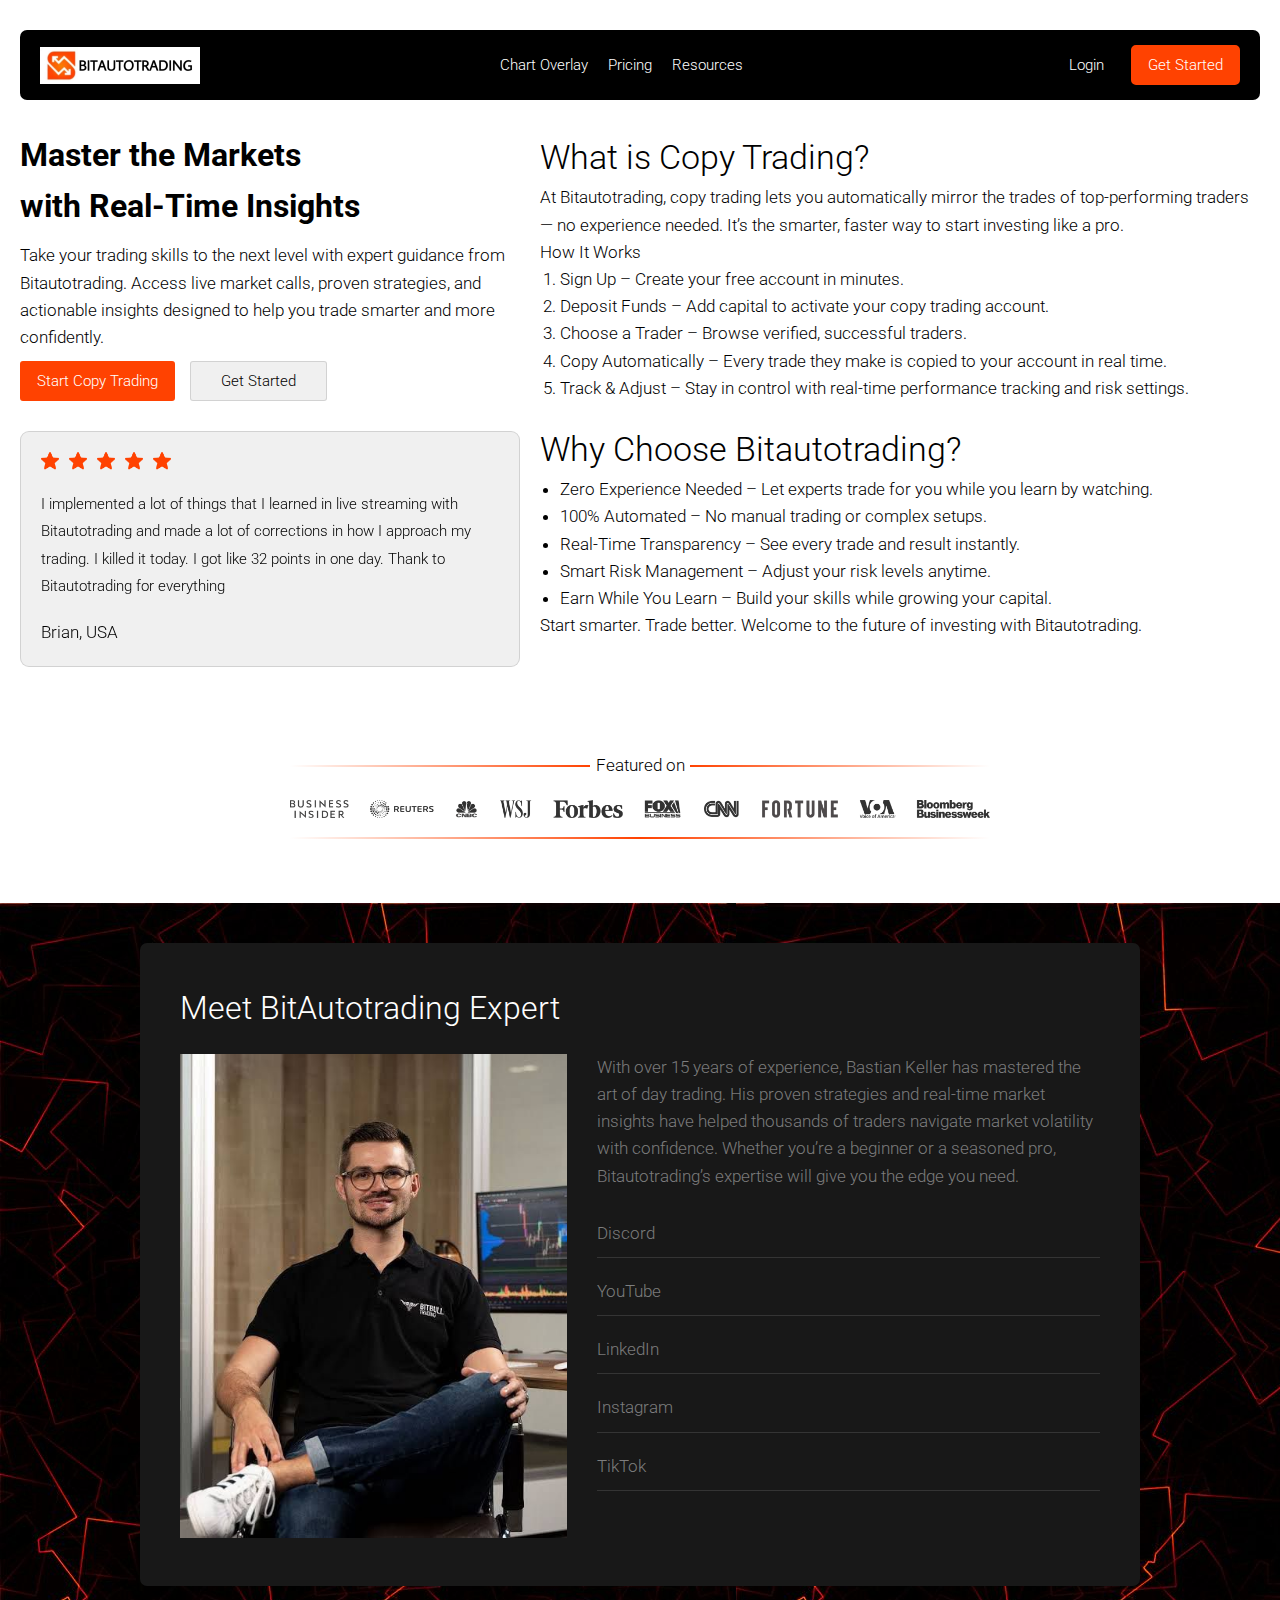
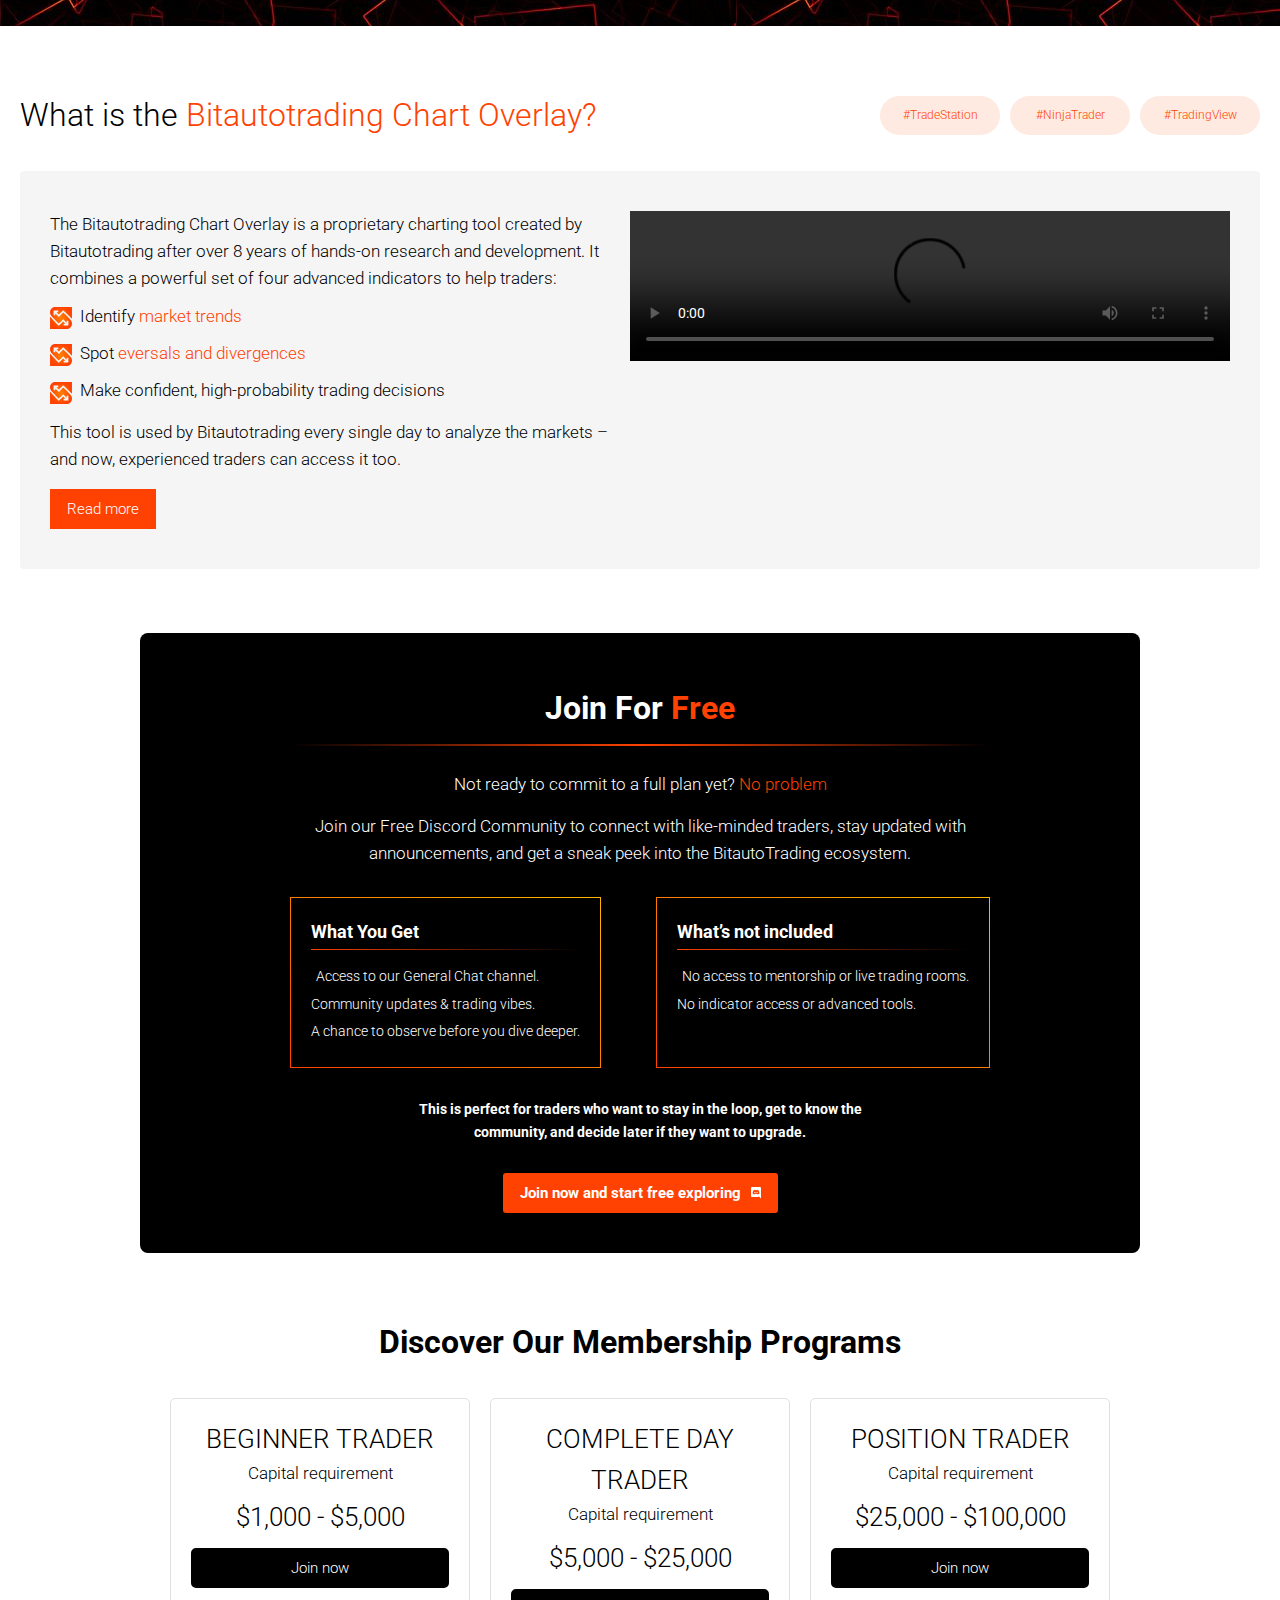
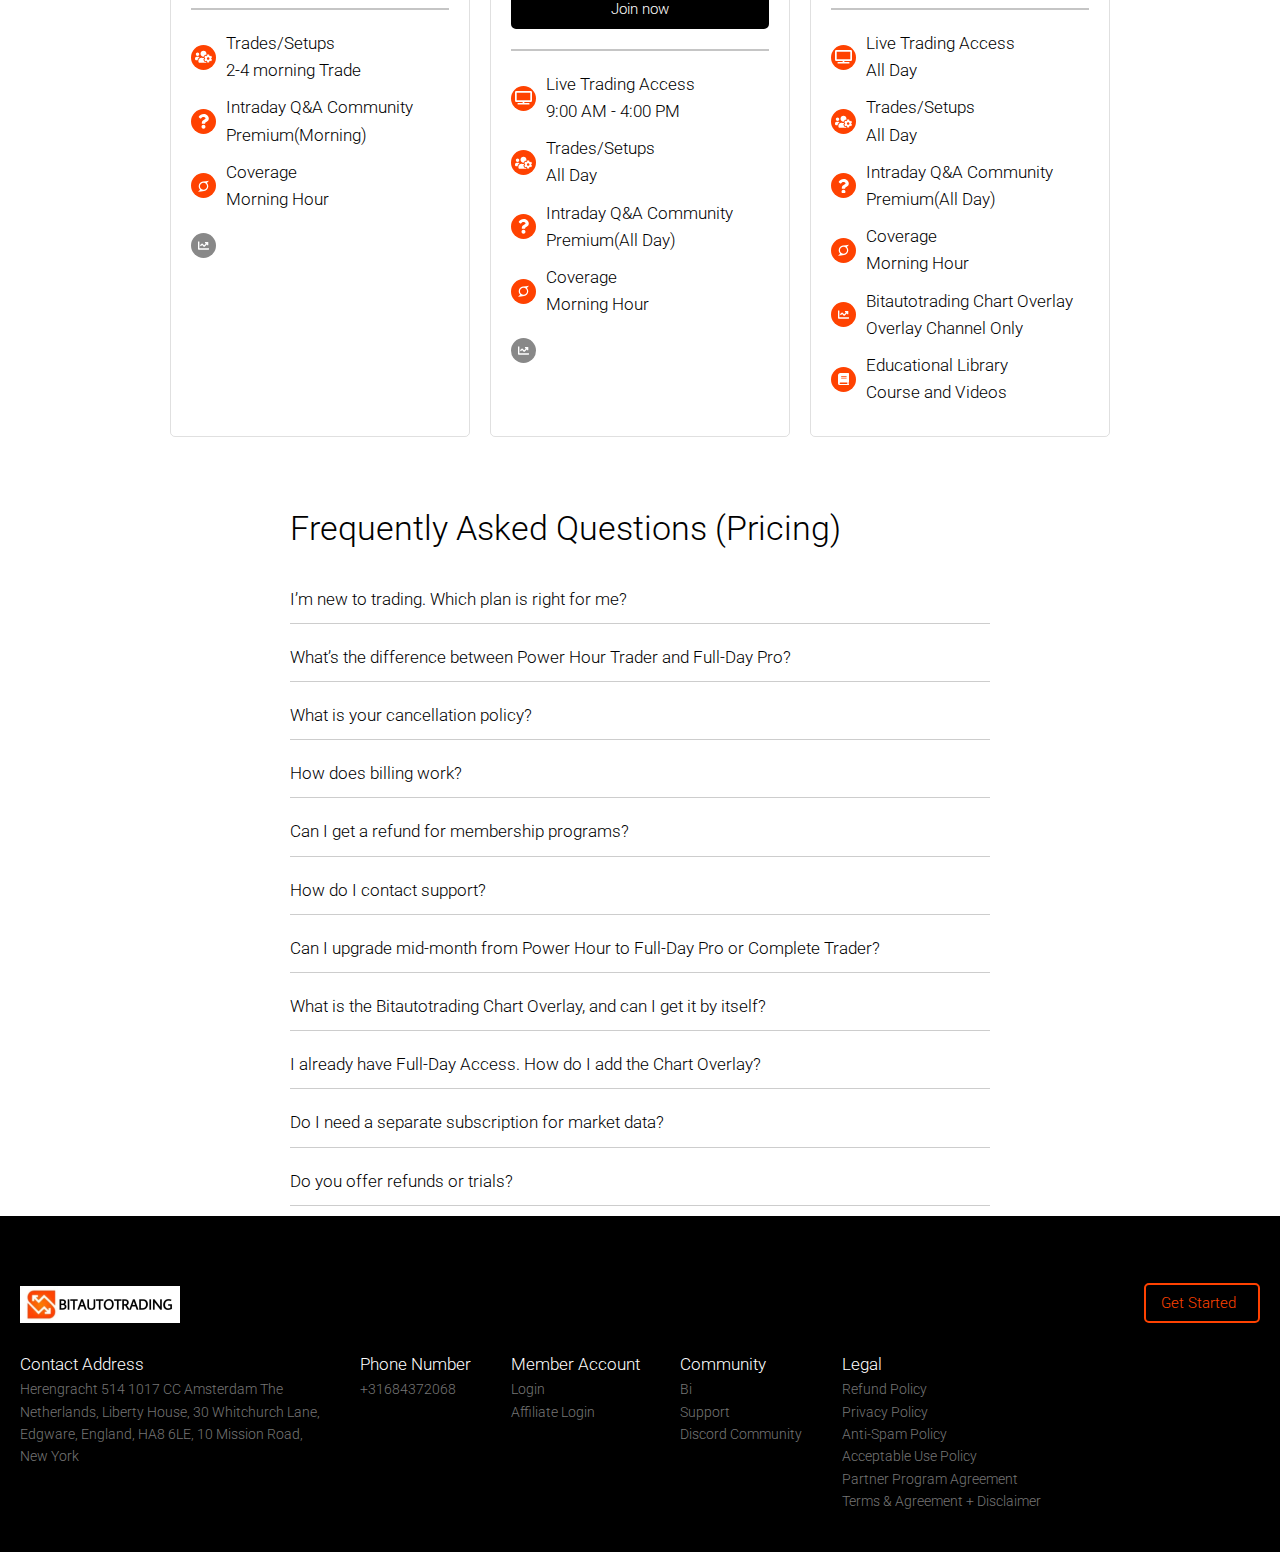
<file: index.html>
<!DOCTYPE html>
<html lang="en">
<head>
    <meta charset="UTF-8">
    <meta name="viewport" content="width=device-width, initial-scale=1.0">
    <title>Bitautotrading</title>

    <!-- boxicons -->
    <link href='https://cdn.boxicons.com/fonts/basic/boxicons.min.css' rel='stylesheet'>

    <!-- swiper css -->
    <link rel="stylesheet" href="https://cdn.jsdelivr.net/npm/swiper@11/swiper-bundle.min.css"/>

    <!-- font -->
    <link rel="preconnect" href="https://fonts.googleapis.com">
    <link rel="preconnect" href="https://fonts.gstatic.com" crossorigin>
    <link href="https://fonts.googleapis.com/css2?family=Roboto:ital,wght@0,100..900;1,100..900&display=swap" rel="stylesheet">

    <!-- stylesheets -->
     <link rel="stylesheet" href="./library/css/vault.css">
     <link rel="stylesheet" href="./library/css/index.css">
    
</head>
<body>
    <!-- nav bar header -->
   <header class="web-container mt-3 border-radius-3 px-2">
        <nav class="d-flex justify-content-between align-items-center gap-1 flex-wrap black-bg
        px-2 border-radius-7">
            <div class="trademark">
                <a href="index.html">
                    <img src="./library/images/bitmaps/bit_logo.jpg" 
                    alt="Logo"
                    class="logo border-radius-0 mt-1">
                </a>
            </div>

            <ul class="d-center gap-2 list-none">
                <li><a href="#" class="white-clr fs-2">Chart Overlay</a></li>
                <li><a href="#" class="white-clr fs-2">Pricing</a></li>
                <li class="dropdown-holder dropdown-holder-hover d-center gap-1 cursor-pointer"><span class="fs-2">Resources</span> <i class='bx  bx-caret-down'></i> 
                    <div class="dropdown">
                        <ul>
                            <li class="black-bg border-web border-radius-4">
                                <a href="#" class="fs-1 white-clr font-bold">Knowledge Base</a>
                            </li>
                        </ul>
                    </div>
                </li>
            </ul>

            <div class="account d-center gap-1">
                <button class="btn-design white-clr">Login</button>
                <button class="btn-design btn-webcolor-bg btn-radius">Get Started</button>
            </div>

            <div class="hamburger mt-1">
                <img src="./library/images/icons/menu-white.png" class="cursor-pointer" width="30px" onclick="document.getElementById('mobile_navbar').classList.remove('d-none');">
            </div>
        </nav>
   </header>

   <!-- hero section -->
   <section class="hero web-container d-flex gap-2 mt-3">
        <!-- hero wrapper 1 -->
        <div class="wrapper" style="width: 500px;">
            <!-- page intro -->
            <div class="item">
                <h1 class="font-bold fs-max-2">Master the Markets <br> with Real-Time Insights</h1>
                <p class="py-1">Take your trading skills to the next level with expert guidance from Bitautotrading. Access live market calls, proven strategies, and actionable insights designed to help you trade smarter and more confidently.</p>
                <div class="btn-group d-flex gap-015 flex-wrap">
                    <button class="btn-design btn-webcolor-bg border-radius-3">Start Copy Trading</button>
                    <button class="btn-design border-radius-3 px-3" style="background-color: #F0F0F0; border: 1px solid rgba(0, 0, 0, 0.12);">Get Started</button>
                </div>
            </div>

            <!-- comments -->
            <div class="item comments mt-3">
                <div class="swiper swiper mother-width mother-height">
                    <div class="swiper-wrapper">
                        <!-- slide -->
                        <div class="swiper-slide p-2 border-radius-9 mother-height border-light cursor-grab" style="background-color: #F0F0F0;">
                            <article>
                                <div class="client_rating d-flex gap-1">
                                    <img src="./library/images/icons/star.png" alt="Star" width="18px">
                                    <img src="./library/images/icons/star.png" alt="Star" width="18px">
                                    <img src="./library/images/icons/star.png" alt="Star" width="18px">
                                    <img src="./library/images/icons/star.png" alt="Star" width="18px">
                                    <img src="./library/images/icons/star.png" alt="Star" width="18px">
                                </div>
                                <div class="client_review py-2">
                                    <span class="fs-2">I implemented a lot of things that I learned in live streaming with Bitautotrading and made a lot of corrections in how I approach my trading. I killed it today. I got like 32 points in one day. Thank to Bitautotrading for everything</span>
                                </div>
                                <div class="client_name">
                                    <span>Brian, USA</span>
                                </div>
                            </article>
                        </div>
                        <!-- slide -->
                        <div class="swiper-slide p-2 border-radius-9 mother-height border-light cursor-grab" style="background-color: #F0F0F0;">
                            <article>
                                <div class="client_rating d-flex gap-1">
                                    <img src="./library/images/icons/star.png" alt="Star" width="18px">
                                    <img src="./library/images/icons/star.png" alt="Star" width="18px">
                                    <img src="./library/images/icons/star.png" alt="Star" width="18px">
                                    <img src="./library/images/icons/star.png" alt="Star" width="18px">
                                    <img src="./library/images/icons/star.png" alt="Star" width="18px">
                                </div>
                                <div class="client_review py-2">
                                    <span class="fs-2">Incredible! Steve's ability to accurately read the market is uncanny. When he calls the products to go up, it goes up. When he calls it to go down, it goes down. His style of trading suits my needs perfectly. His decades of market knowledge are priceless. </span>
                                </div>
                                <div class="client_name">
                                    <span>Harvey Godon, USA</span>
                                </div>
                            </article>
                        </div>
                        <!-- slide -->
                        <div class="swiper-slide p-2 border-radius-9 mother-height border-light cursor-grab" style="background-color: #F0F0F0;">
                            <article>
                                <div class="client_rating d-flex gap-1">
                                    <img src="./library/images/icons/star.png" alt="Star" width="18px">
                                    <img src="./library/images/icons/star.png" alt="Star" width="18px">
                                    <img src="./library/images/icons/star.png" alt="Star" width="18px">
                                    <img src="./library/images/icons/star.png" alt="Star" width="18px">
                                    <img src="./library/images/icons/star.png" alt="Star" width="18px">
                                </div>
                                <div class="client_review py-2">
                                    <span class="fs-2">I was really at a loss for how to spend my time when I retired and was getting down. This is Bitautotrading’s live streaming, which is so interesting and has given me a reason to get out of bed.</span>
                                </div>
                                <div class="client_name">
                                    <span>Alex, USA</span>
                                </div>
                            </article>
                        </div>
                        <!-- slide -->
                        <div class="swiper-slide p-2 border-radius-9 mother-height border-light cursor-grab" style="background-color: #F0F0F0;">
                            <article>
                                <div class="client_rating d-flex gap-1">
                                    <img src="./library/images/icons/star.png" alt="Star" width="18px">
                                    <img src="./library/images/icons/star.png" alt="Star" width="18px">
                                    <img src="./library/images/icons/star.png" alt="Star" width="18px">
                                    <img src="./library/images/icons/star.png" alt="Star" width="18px">
                                    <img src="./library/images/icons/star.png" alt="Star" width="18px">
                                </div>
                                <div class="client_review py-2">
                                    <span class="fs-2">I went for Bitautotrading’s advice on PLTR and had sold 2000 shares of stock around $118 and saved my myself from losing big money. He kept saying they were about to get Kabushed, and IT DID. Amazing expertise.</span>
                                </div>
                                <div class="client_name">
                                    <span>Mitch, USA</span>
                                </div>
                            </article>
                        </div>
                        <!-- slide -->
                        <div class="swiper-slide p-2 border-radius-9 mother-height border-light cursor-grab" style="background-color: #F0F0F0;">
                            <article>
                                <div class="client_rating d-flex gap-1">
                                    <img src="./library/images/icons/star.png" alt="Star" width="18px">
                                    <img src="./library/images/icons/star.png" alt="Star" width="18px">
                                    <img src="./library/images/icons/star.png" alt="Star" width="18px">
                                    <img src="./library/images/icons/star.png" alt="Star" width="18px">
                                    <img src="./library/images/icons/star.png" alt="Star" width="18px">
                                </div>
                                <div class="client_review py-2">
                                    <span class="fs-2">Finally! A trading mentor who's wealth of knowledge and expertise I can trust! Bitautotrading and his system, plus his excellent method of instruction, simply work! I wholeheartedly recommend to anyone who would like to learn how to trade with confidence, you should come on board. You will not be disappointed!</span>
                                </div>
                                <div class="client_name">
                                    <span>Vince Smith Seattle Area, WA State</span>
                                </div>
                            </article>
                        </div>
                    </div>
                    <!-- Optional pagination or arrows -->
                    <!-- <div class="swiper-pagination"></div> -->
                </div>
            </div>
        </div>

        <!-- hero wrapper 2 -->
        <div class="wrapper">
            <!-- what is -->
            <div class="item">
                <h1>What is Copy Trading?</h1>
                <p>At Bitautotrading, copy trading lets you automatically mirror the trades of top-performing traders — no experience needed. It’s the smarter, faster way to start investing like a pro.</p>
                <p>How It Works</p>
                <ol type="1" class="ml-2">
                    <li>Sign Up – Create your free account in minutes.</li>
                    <li>Deposit Funds – Add capital to activate your copy trading account.</li>
                    <li>Choose a Trader – Browse verified, successful traders.</li>
                    <li>Copy Automatically – Every trade they make is copied to your account in real time.</li>
                    <li>Track & Adjust – Stay in control with real-time performance tracking and risk settings.</li>
                </ol>
            </div>

            <!-- why choose -->
            <div class="item mt-2">
                <h1>Why Choose Bitautotrading?</h1>
                <ul style="list-style: disc;" class="ml-2">
                    <li>Zero Experience Needed – Let experts trade for you while you learn by watching.</li>
                    <li>100% Automated – No manual trading or complex setups.</li>
                    <li>Real-Time Transparency – See every trade and result instantly.</li>
                    <li>Smart Risk Management – Adjust your risk levels anytime.</li>
                    <li>Earn While You Learn – Build your skills while growing your capital.</li>
                </ul>
                <p>Start smarter. Trade better. Welcome to the future of investing with Bitautotrading.</p>
            </div>
        </div>
   </section>


   <!-- featured section -->
   <section class="featured web-container margin-lg-3">
        <div class="container-sm overflow-hidden">
            <p class="py-1 text-center position-relative" id="featured">Featured on</p>
            <div class="my-1"><img src="./library/images/bitmaps/featured.webp" alt="featured on" class="mother-width"></div>
            <div class="line-gradient"></div>
        </div>
   </section>


   <!-- expert section -->
   <section class="expert margin-lg-4 py-4 white-clr">
        <div class="mx-auto p-4 border-radius-7" 
        style="background-color: #181818; max-width: 1000px;">

            <!-- section name -->
            <div class="title mb-2">
                <h1 class="fs-max-2">Meet BitAutotrading Expert</h1>
            </div>

            <!-- section content -->
            <div class="content d-flex gap-3">
                <div style="width: 400px;">
                    <div>
                        <img src="./library/images/bitmaps/bioautotrading_expert.png" 
                        alt="bioautotrading_expert" class="mother-width">
                    </div>
                </div>

                <div style="width: calc(100% - 400px); color: #ffffff70;">
                    <p class="">With over 15 years of experience, Bastian Keller has mastered the art of day trading. His proven strategies and real-time market insights have helped thousands of traders navigate market volatility with confidence. Whether you’re a beginner or a seasoned pro, Bitautotrading’s expertise will give you the edge you need.</p>
                    <ul class="list-none mt-2">
                        <li class="d-flex justify-content-between align-items-center gap-1 py-1 mb-1"
                        style="border-bottom: 1px solid rgba(255, 255, 255, 0.12);">
                            <span>Discord</span>
                            <i class='bx  bx-arrow-up-right-stroke white-clr fs-6'></i> 
                        </li>
                        <li class="d-flex justify-content-between align-items-center gap-1 py-1 mb-1"
                        style="border-bottom: 1px solid rgba(255, 255, 255, 0.12);">
                            <span>YouTube</span>
                            <i class='bx  bx-arrow-up-right-stroke white-clr fs-6'></i> 
                        </li>
                        <li class="d-flex justify-content-between align-items-center gap-1 py-1 mb-1"
                        style="border-bottom: 1px solid rgba(255, 255, 255, 0.12);">
                            <span>LinkedIn</span>
                            <i class='bx  bx-arrow-up-right-stroke white-clr fs-6'></i> 
                        </li>
                        <li class="d-flex justify-content-between align-items-center gap-1 py-1 mb-1"
                        style="border-bottom: 1px solid rgba(255, 255, 255, 0.12);">
                            <span>Instagram</span>
                            <i class='bx  bx-arrow-up-right-stroke white-clr fs-6'></i> 
                        </li>
                        <li class="d-flex justify-content-between align-items-center gap-1 py-1 mb-1"
                        style="border-bottom: 1px solid rgba(255, 255, 255, 0.12);">
                            <span>TikTok</span>
                            <i class='bx  bx-arrow-up-right-stroke white-clr fs-6'></i> 
                        </li>
                    </ul>
                </div>
            </div>
        </div>
   </section>

   <!-- chart section -->
   <section class="chart margin-lg-4 web-container">
    <div class="d-flex justify-content-between align-items-center gap-3 flex-wrap">
        <div class="title">
            <h1 class="fs-max-2">What is the <span class="webcolor">Bitautotrading Chart Overlay?</span></h1>
        </div>
        <div class="d-center gap-1 flex-wrap">
            <span class="webcolor fs-1 py-1 border-radius-curve d-center" 
            style="background-color: #FFEAE2; width: 120px;">#TradeStation</span>
            <span class="webcolor fs-1 py-1 border-radius-curve d-center" 
            style="background-color: #FFEAE2; width: 120px;">#NinjaTrader</span>
            <span class="webcolor fs-1 py-1 border-radius-curve d-center" 
            style="background-color: #FFEAE2; width: 120px;">#TradingView</span>
        </div>
    </div>

    <div class="mt-3 px-3 py-4 border-radius-4 d-flex gap-2" style="background-color: #f5f5f5;">
        <div>
            <p>The Bitautotrading Chart Overlay is a proprietary charting tool created by Bitautotrading after over 8 years of hands-on research and development. It combines a powerful set of four advanced indicators to help traders:</p>
            <ul class="list-none mt-1 d-flex flex-direction-column gap-1">
                <li class="d-flex align-items-center gap-1">
                    <div style="height: 20px; width: 20px;">
                        <svg xmlns="http://www.w3.org/2000/svg" width="22" height="24" viewBox="0 0 22 24" fill="none"><path d="M4.09983 1.03295C0.308827 1.82411 -1.24576 6.65292 1.12703 9.70843C1.34522 10.0085 7.0999 15.8195 8.76358 17.4291C8.79085 17.4291 13.2637 13.1459 13.2637 13.1732C13.9728 13.8825 16.6729 16.6106 16.6729 16.6106V14.7555H18.3638V19.5024H13.6728V17.811H15.5001L13.1819 15.4375C12.7182 15.8467 9.2545 19.2842 8.76358 19.8025C8.16357 19.1478 0.0360925 10.7178 0.0360925 10.7178V23.0763H17.082C17.3274 23.0217 17.6547 23.0217 17.9002 22.9672C21.6912 22.2033 23.2458 17.3472 20.873 14.2917C18.5002 11.2362 14.9001 8.18068 13.2364 6.57107L8.87267 10.9361L5.32713 7.38952C5.32713 8.09883 5.32713 8.78087 5.32713 9.27193H3.60891V4.47041H8.29993V6.16185H6.47262L8.79086 8.53533C8.79086 8.53533 13.0728 4.14303 13.2091 4.17031L21.9639 12.7367V0.923828H4.89076C4.6453 0.95111 4.37256 0.978391 4.1271 1.03295H4.09983Z" fill="url(#paint0_radial_289_572)"></path><defs><radialGradient id="paint0_radial_289_572" cx="0" cy="0" r="1" gradientUnits="userSpaceOnUse" gradientTransform="translate(11 12.0001) scale(11.0185 11.0217)"><stop stop-color="#FF8103"></stop><stop offset="1" stop-color="#FF4201"></stop></radialGradient></defs></svg>
                    </div>
                    <span>Identify <span class="webcolor">market trends</span></span>
                </li>
                <li class="d-flex align-items-center gap-1">
                    <div style="height: 20px; width: 20px;">
                        <svg xmlns="http://www.w3.org/2000/svg" width="22" height="24" viewBox="0 0 22 24" fill="none"><path d="M4.09983 1.03295C0.308827 1.82411 -1.24576 6.65292 1.12703 9.70843C1.34522 10.0085 7.0999 15.8195 8.76358 17.4291C8.79085 17.4291 13.2637 13.1459 13.2637 13.1732C13.9728 13.8825 16.6729 16.6106 16.6729 16.6106V14.7555H18.3638V19.5024H13.6728V17.811H15.5001L13.1819 15.4375C12.7182 15.8467 9.2545 19.2842 8.76358 19.8025C8.16357 19.1478 0.0360925 10.7178 0.0360925 10.7178V23.0763H17.082C17.3274 23.0217 17.6547 23.0217 17.9002 22.9672C21.6912 22.2033 23.2458 17.3472 20.873 14.2917C18.5002 11.2362 14.9001 8.18068 13.2364 6.57107L8.87267 10.9361L5.32713 7.38952C5.32713 8.09883 5.32713 8.78087 5.32713 9.27193H3.60891V4.47041H8.29993V6.16185H6.47262L8.79086 8.53533C8.79086 8.53533 13.0728 4.14303 13.2091 4.17031L21.9639 12.7367V0.923828H4.89076C4.6453 0.95111 4.37256 0.978391 4.1271 1.03295H4.09983Z" fill="url(#paint0_radial_289_572)"></path><defs><radialGradient id="paint0_radial_289_572" cx="0" cy="0" r="1" gradientUnits="userSpaceOnUse" gradientTransform="translate(11 12.0001) scale(11.0185 11.0217)"><stop stop-color="#FF8103"></stop><stop offset="1" stop-color="#FF4201"></stop></radialGradient></defs></svg>
                    </div>
                    <span>Spot <span class="webcolor">eversals and divergences</span></span>
                </li>
                <li class="d-flex align-items-center gap-1">
                    <div style="height: 20px; width: 20px;">
                        <svg xmlns="http://www.w3.org/2000/svg" width="22" height="24" viewBox="0 0 22 24" fill="none"><path d="M4.09983 1.03295C0.308827 1.82411 -1.24576 6.65292 1.12703 9.70843C1.34522 10.0085 7.0999 15.8195 8.76358 17.4291C8.79085 17.4291 13.2637 13.1459 13.2637 13.1732C13.9728 13.8825 16.6729 16.6106 16.6729 16.6106V14.7555H18.3638V19.5024H13.6728V17.811H15.5001L13.1819 15.4375C12.7182 15.8467 9.2545 19.2842 8.76358 19.8025C8.16357 19.1478 0.0360925 10.7178 0.0360925 10.7178V23.0763H17.082C17.3274 23.0217 17.6547 23.0217 17.9002 22.9672C21.6912 22.2033 23.2458 17.3472 20.873 14.2917C18.5002 11.2362 14.9001 8.18068 13.2364 6.57107L8.87267 10.9361L5.32713 7.38952C5.32713 8.09883 5.32713 8.78087 5.32713 9.27193H3.60891V4.47041H8.29993V6.16185H6.47262L8.79086 8.53533C8.79086 8.53533 13.0728 4.14303 13.2091 4.17031L21.9639 12.7367V0.923828H4.89076C4.6453 0.95111 4.37256 0.978391 4.1271 1.03295H4.09983Z" fill="url(#paint0_radial_289_572)"></path><defs><radialGradient id="paint0_radial_289_572" cx="0" cy="0" r="1" gradientUnits="userSpaceOnUse" gradientTransform="translate(11 12.0001) scale(11.0185 11.0217)"><stop stop-color="#FF8103"></stop><stop offset="1" stop-color="#FF4201"></stop></radialGradient></defs></svg>
                    </div>
                    <span>Make confident, high-probability trading decisions</span>
                </li>
            </ul>
            <p class="py-015">This tool is used by Bitautotrading every single day to analyze the markets – and now, experienced traders can access it too.</p>
            <button class="btn-design btn-webcolor-bg">Read more</button>
        </div>

        <div>
            <video class="elementor-video" width="600px" src="" controls="" preload="metadata" controlslist="nodownload"></video>
        </div>
    </div>
   </section>


   <!-- join section -->
   <section class="join margin-lg-4">
        <div class="black-bg white-clr border-radius-8 py-4 px-2 mx-auto" style="max-width: 1000px;">
           <div class="container-sm">
                <div class="title py-1 text-center">
                    <h1 class="mb-1 fs-max-2 font-bold" >Join For <span class="webcolor font-bold">Free</span></h1>
                    <div style="height: 2px; background-image: linear-gradient(to right, black, var(--webcolor), black);"></div>
                </div>
                <p class="text-center py-015">Not ready to commit to a full plan yet? <span class="webcolor">No problem</span></p>
                <p class="text-center">Join our Free Discord Community to connect with like-minded traders, stay updated with announcements, and get a sneak peek into the BitautoTrading ecosystem.</p>
                
                <!-- what you get? annd what's included? -->
                <div class="highlight d-flex justify-content-between gap-1 mt-3">
                    <div
                    style="padding: 1px; background-image: linear-gradient(to top right, var(--webcolor), rgb(255, 183, 0));">
                        <div class="mother-height mother-width black-bg white-clr p-2">
                            <h2 class="fs-3 font-bold" style="padding-bottom: 2px;">What You Get</h2>
                            <div style="height: 1px; background-image: linear-gradient(to right, var(--webcolor), black);"></div>
                            <ul class="list-none mt-015">
                                <li class="fs-14 my-05 d-flex align-items-center gap-05"><i class='bx  bxs-radio-circle bx-rotate-180 white-clr fs-1'></i> <span>Access to our General Chat channel.</span></li>
                                <li class="fs-14 my-05"><i class='bx  bxs-radio-circle bx-rotate-180 white-clr fs-1'></i> <span>Community updates & trading vibes.</span></li>
                                <li class="fs-14 my-05"><i class='bx  bxs-radio-circle bx-rotate-180 white-clr fs-1'></i> <span>A chance to observe before you dive deeper.</span></li>
                            </ul>
                        </div>
                    </div>
                    <div
                    style="padding: 1px; background-image: linear-gradient(to top right, var(--webcolor), rgb(255, 183, 0));">
                        <div class="mother-height mother-width black-bg white-clr p-2">
                            <h2 class="fs-3 font-bold" style="padding-bottom: 2px;">What’s not included</h2>
                            <div style="height: 1px; background-image: linear-gradient(to right, var(--webcolor), black);"></div>
                            <ul class="list-none mt-015">
                                <li class="fs-14 my-05 d-flex align-items-center gap-05"><i class='bx  bxs-radio-circle bx-rotate-180 white-clr fs-1'></i> <span>No access to mentorship or live trading rooms.</span></li>
                                <li class="fs-14 my-05"><i class='bx  bxs-radio-circle bx-rotate-180 white-clr fs-1'></i> <span>No indicator access or advanced tools.</span></li>
                            </ul>
                        </div>
                    </div>

                </div>

                <p class="my-3 text-center fs-14 mx-auto font-bold" style="max-width: 500px;">
                    This is perfect for traders who want to stay in the loop, get to know the community, and decide later if they want to upgrade.
                </p>

                <div class="mx-auto width-fit-content">
                    <button class="btn-design btn-webcolor-bg d-center gap-1 border-radius-3">
                        <span class="font-bold fs-2">Join now and start free exploring</span>
                        <svg aria-hidden="true" style="width: 10px; fill: white;" class="e-font-icon-svg e-fab-discord" viewBox="0 0 448 512" xmlns="http://www.w3.org/2000/svg"><path d="M297.216 243.2c0 15.616-11.52 28.416-26.112 28.416-14.336 0-26.112-12.8-26.112-28.416s11.52-28.416 26.112-28.416c14.592 0 26.112 12.8 26.112 28.416zm-119.552-28.416c-14.592 0-26.112 12.8-26.112 28.416s11.776 28.416 26.112 28.416c14.592 0 26.112-12.8 26.112-28.416.256-15.616-11.52-28.416-26.112-28.416zM448 52.736V512c-64.494-56.994-43.868-38.128-118.784-107.776l13.568 47.36H52.48C23.552 451.584 0 428.032 0 398.848V52.736C0 23.552 23.552 0 52.48 0h343.04C424.448 0 448 23.552 448 52.736zm-72.96 242.688c0-82.432-36.864-149.248-36.864-149.248-36.864-27.648-71.936-26.88-71.936-26.88l-3.584 4.096c43.52 13.312 63.744 32.512 63.744 32.512-60.811-33.329-132.244-33.335-191.232-7.424-9.472 4.352-15.104 7.424-15.104 7.424s21.248-20.224 67.328-33.536l-2.56-3.072s-35.072-.768-71.936 26.88c0 0-36.864 66.816-36.864 149.248 0 0 21.504 37.12 78.08 38.912 0 0 9.472-11.52 17.152-21.248-32.512-9.728-44.8-30.208-44.8-30.208 3.766 2.636 9.976 6.053 10.496 6.4 43.21 24.198 104.588 32.126 159.744 8.96 8.96-3.328 18.944-8.192 29.44-15.104 0 0-12.8 20.992-46.336 30.464 7.68 9.728 16.896 20.736 16.896 20.736 56.576-1.792 78.336-38.912 78.336-38.912z"></path></svg>
                    </button>
                </div>
                
            </div>
        </div>
   </section>

   <!-- membership -->
   <section class="web-container membership margin-lg-4 ">
    <div class="title">
        <h1 class="font-bold fs-max-2 text-center">Discover Our Membership Programs</h1>
    </div>
    
        <div class="items d-flex justify-content-center flex-wrap gap-2 mt-3">
            <!-- first -->
            <div class="item border-light border-radius-5" style="width: 300px;">
                <div class=" p-2">
                    <div class="text-center mb-2">
                        <h2 class="text-transform-uppercase">Beginner Trader</h2>
                        <p>Capital requirement</p>
                        <h2 class="my-1">$1,000 - $5,000</h2>
                        <button class="btn-design btn-black-bg mother-width btn-radius">Join now</button>
                    </div>
                    <hr class="hr">

                    <div class="d-flex align-items-center gap-1 mt-2 mb-1">
                        <div class="d-center border-radius-curve" style="padding: 4px; width: 25px; height: 25px; background-color: var(--webcolor);">
                            <svg aria-hidden="true" style="fill: white;" class="e-font-icon-svg e-fas-users-cog" viewBox="0 0 640 512" xmlns="http://www.w3.org/2000/svg"><path d="M610.5 341.3c2.6-14.1 2.6-28.5 0-42.6l25.8-14.9c3-1.7 4.3-5.2 3.3-8.5-6.7-21.6-18.2-41.2-33.2-57.4-2.3-2.5-6-3.1-9-1.4l-25.8 14.9c-10.9-9.3-23.4-16.5-36.9-21.3v-29.8c0-3.4-2.4-6.4-5.7-7.1-22.3-5-45-4.8-66.2 0-3.3.7-5.7 3.7-5.7 7.1v29.8c-13.5 4.8-26 12-36.9 21.3l-25.8-14.9c-2.9-1.7-6.7-1.1-9 1.4-15 16.2-26.5 35.8-33.2 57.4-1 3.3.4 6.8 3.3 8.5l25.8 14.9c-2.6 14.1-2.6 28.5 0 42.6l-25.8 14.9c-3 1.7-4.3 5.2-3.3 8.5 6.7 21.6 18.2 41.1 33.2 57.4 2.3 2.5 6 3.1 9 1.4l25.8-14.9c10.9 9.3 23.4 16.5 36.9 21.3v29.8c0 3.4 2.4 6.4 5.7 7.1 22.3 5 45 4.8 66.2 0 3.3-.7 5.7-3.7 5.7-7.1v-29.8c13.5-4.8 26-12 36.9-21.3l25.8 14.9c2.9 1.7 6.7 1.1 9-1.4 15-16.2 26.5-35.8 33.2-57.4 1-3.3-.4-6.8-3.3-8.5l-25.8-14.9zM496 368.5c-26.8 0-48.5-21.8-48.5-48.5s21.8-48.5 48.5-48.5 48.5 21.8 48.5 48.5-21.7 48.5-48.5 48.5zM96 224c35.3 0 64-28.7 64-64s-28.7-64-64-64-64 28.7-64 64 28.7 64 64 64zm224 32c1.9 0 3.7-.5 5.6-.6 8.3-21.7 20.5-42.1 36.3-59.2 7.4-8 17.9-12.6 28.9-12.6 6.9 0 13.7 1.8 19.6 5.3l7.9 4.6c.8-.5 1.6-.9 2.4-1.4 7-14.6 11.2-30.8 11.2-48 0-61.9-50.1-112-112-112S208 82.1 208 144c0 61.9 50.1 112 112 112zm105.2 194.5c-2.3-1.2-4.6-2.6-6.8-3.9-8.2 4.8-15.3 9.8-27.5 9.8-10.9 0-21.4-4.6-28.9-12.6-18.3-19.8-32.3-43.9-40.2-69.6-10.7-34.5 24.9-49.7 25.8-50.3-.1-2.6-.1-5.2 0-7.8l-7.9-4.6c-3.8-2.2-7-5-9.8-8.1-3.3.2-6.5.6-9.8.6-24.6 0-47.6-6-68.5-16h-8.3C179.6 288 128 339.6 128 403.2V432c0 26.5 21.5 48 48 48h255.4c-3.7-6-6.2-12.8-6.2-20.3v-9.2zM173.1 274.6C161.5 263.1 145.6 256 128 256H64c-35.3 0-64 28.7-64 64v32c0 17.7 14.3 32 32 32h65.9c6.3-47.4 34.9-87.3 75.2-109.4z"></path></svg>
                        </div>
                        <div>
                            <p><b>Trades/Setups</b></p>
                            <p>2-4 morning Trade</p>
                        </div>
                    </div>
                    <div class="d-flex align-items-center gap-1 mb-1">
                        <div class="d-center border-radius-curve" style="padding: 7px; width: 25px; height: 25px; background-color: var(--webcolor);">
                            <svg aria-hidden="true" style="fill: white;" class="e-font-icon-svg e-fas-question" viewBox="0 0 384 512" xmlns="http://www.w3.org/2000/svg"><path d="M202.021 0C122.202 0 70.503 32.703 29.914 91.026c-7.363 10.58-5.093 25.086 5.178 32.874l43.138 32.709c10.373 7.865 25.132 6.026 33.253-4.148 25.049-31.381 43.63-49.449 82.757-49.449 30.764 0 68.816 19.799 68.816 49.631 0 22.552-18.617 34.134-48.993 51.164-35.423 19.86-82.299 44.576-82.299 106.405V320c0 13.255 10.745 24 24 24h72.471c13.255 0 24-10.745 24-24v-5.773c0-42.86 125.268-44.645 125.268-160.627C377.504 66.256 286.902 0 202.021 0zM192 373.459c-38.196 0-69.271 31.075-69.271 69.271 0 38.195 31.075 69.27 69.271 69.27s69.271-31.075 69.271-69.271-31.075-69.27-69.271-69.27z"></path></svg>
                        </div>
                        <div>
                            <p><b>Intraday Q&A Community</b></p>
                            <p>Premium(Morning)</p>
                        </div>
                    </div>
                    <div class="d-flex align-items-center gap-1 mb-1">
                        <div class="d-center border-radius-curve" style="padding: 7px; width: 25px; height: 25px; background-color: var(--webcolor);">
                            <svg aria-hidden="true" style="fill: white;" class="e-font-icon-svg e-fab-superpowers" viewBox="0 0 448 512" xmlns="http://www.w3.org/2000/svg"><path d="M448 32c-83.3 11-166.8 22-250 33-92 12.5-163.3 86.7-169 180-3.3 55.5 18 109.5 57.8 148.2L0 480c83.3-11 166.5-22 249.8-33 91.8-12.5 163.3-86.8 168.7-179.8 3.5-55.5-18-109.5-57.7-148.2L448 32zm-79.7 232.3c-4.2 79.5-74 139.2-152.8 134.5-79.5-4.7-140.7-71-136.3-151 4.5-79.2 74.3-139.3 153-134.5 79.3 4.7 140.5 71 136.1 151z"></path></svg>
                        </div>
                        <div>
                            <p><b>Coverage</b></p>
                            <p>Morning Hour</p>
                        </div>
                    </div>

                    <div class="d-center border-radius-curve my-2" style="padding: 7px; width: 25px; height: 25px; background-color: #888888;">
                        <svg aria-hidden="true" style="fill: #ffffff;" class="e-font-icon-svg e-fas-chart-line" viewBox="0 0 512 512" xmlns="http://www.w3.org/2000/svg"><path d="M496 384H64V80c0-8.84-7.16-16-16-16H16C7.16 64 0 71.16 0 80v336c0 17.67 14.33 32 32 32h464c8.84 0 16-7.16 16-16v-32c0-8.84-7.16-16-16-16zM464 96H345.94c-21.38 0-32.09 25.85-16.97 40.97l32.4 32.4L288 242.75l-73.37-73.37c-12.5-12.5-32.76-12.5-45.25 0l-68.69 68.69c-6.25 6.25-6.25 16.38 0 22.63l22.62 22.62c6.25 6.25 16.38 6.25 22.63 0L192 237.25l73.37 73.37c12.5 12.5 32.76 12.5 45.25 0l96-96 32.4 32.4c15.12 15.12 40.97 4.41 40.97-16.97V112c.01-8.84-7.15-16-15.99-16z"></path></svg>
                    </div>
                </div>
            </div>

            <!-- second -->
            <div class="item border-light border-radius-5" style="width: 300px;">
                <div class="item p-2">
                    <div class="text-center mb-2">
                        <h2 class="text-transform-uppercase">COMPLETE DAY TRADER</h2>
                        <p>Capital requirement</p>
                        <h2 class="my-1">$5,000 - $25,000</h2>
                        <button class="btn-design btn-black-bg mother-width btn-radius">Join now</button>
                    </div>
                    <hr class="hr">

                    <div class="d-flex align-items-center gap-1 mt-2 mb-1">
                        <div class="d-center border-radius-curve" style="padding: 4px; width: 25px; height: 25px; background-color: var(--webcolor);">
                            <svg aria-hidden="true" style="fill: white;" class="e-font-icon-svg e-fas-tv" viewBox="0 0 640 512" xmlns="http://www.w3.org/2000/svg"><path d="M592 0H48A48 48 0 0 0 0 48v320a48 48 0 0 0 48 48h240v32H112a16 16 0 0 0-16 16v32a16 16 0 0 0 16 16h416a16 16 0 0 0 16-16v-32a16 16 0 0 0-16-16H352v-32h240a48 48 0 0 0 48-48V48a48 48 0 0 0-48-48zm-16 352H64V64h512z"></path></svg>
                        </div>
                        <div>
                            <p><b>Live Trading Access</b></p>
                            <p>9:00 AM - 4:00 PM</p>
                        </div>
                    </div>
                    <div class="d-flex align-items-center gap-1 mb-1">
                         <div class="d-center border-radius-curve" style="padding: 4px; width: 25px; height: 25px; background-color: var(--webcolor);">
                            <svg aria-hidden="true" style="fill: white;" class="e-font-icon-svg e-fas-users-cog" viewBox="0 0 640 512" xmlns="http://www.w3.org/2000/svg"><path d="M610.5 341.3c2.6-14.1 2.6-28.5 0-42.6l25.8-14.9c3-1.7 4.3-5.2 3.3-8.5-6.7-21.6-18.2-41.2-33.2-57.4-2.3-2.5-6-3.1-9-1.4l-25.8 14.9c-10.9-9.3-23.4-16.5-36.9-21.3v-29.8c0-3.4-2.4-6.4-5.7-7.1-22.3-5-45-4.8-66.2 0-3.3.7-5.7 3.7-5.7 7.1v29.8c-13.5 4.8-26 12-36.9 21.3l-25.8-14.9c-2.9-1.7-6.7-1.1-9 1.4-15 16.2-26.5 35.8-33.2 57.4-1 3.3.4 6.8 3.3 8.5l25.8 14.9c-2.6 14.1-2.6 28.5 0 42.6l-25.8 14.9c-3 1.7-4.3 5.2-3.3 8.5 6.7 21.6 18.2 41.1 33.2 57.4 2.3 2.5 6 3.1 9 1.4l25.8-14.9c10.9 9.3 23.4 16.5 36.9 21.3v29.8c0 3.4 2.4 6.4 5.7 7.1 22.3 5 45 4.8 66.2 0 3.3-.7 5.7-3.7 5.7-7.1v-29.8c13.5-4.8 26-12 36.9-21.3l25.8 14.9c2.9 1.7 6.7 1.1 9-1.4 15-16.2 26.5-35.8 33.2-57.4 1-3.3-.4-6.8-3.3-8.5l-25.8-14.9zM496 368.5c-26.8 0-48.5-21.8-48.5-48.5s21.8-48.5 48.5-48.5 48.5 21.8 48.5 48.5-21.7 48.5-48.5 48.5zM96 224c35.3 0 64-28.7 64-64s-28.7-64-64-64-64 28.7-64 64 28.7 64 64 64zm224 32c1.9 0 3.7-.5 5.6-.6 8.3-21.7 20.5-42.1 36.3-59.2 7.4-8 17.9-12.6 28.9-12.6 6.9 0 13.7 1.8 19.6 5.3l7.9 4.6c.8-.5 1.6-.9 2.4-1.4 7-14.6 11.2-30.8 11.2-48 0-61.9-50.1-112-112-112S208 82.1 208 144c0 61.9 50.1 112 112 112zm105.2 194.5c-2.3-1.2-4.6-2.6-6.8-3.9-8.2 4.8-15.3 9.8-27.5 9.8-10.9 0-21.4-4.6-28.9-12.6-18.3-19.8-32.3-43.9-40.2-69.6-10.7-34.5 24.9-49.7 25.8-50.3-.1-2.6-.1-5.2 0-7.8l-7.9-4.6c-3.8-2.2-7-5-9.8-8.1-3.3.2-6.5.6-9.8.6-24.6 0-47.6-6-68.5-16h-8.3C179.6 288 128 339.6 128 403.2V432c0 26.5 21.5 48 48 48h255.4c-3.7-6-6.2-12.8-6.2-20.3v-9.2zM173.1 274.6C161.5 263.1 145.6 256 128 256H64c-35.3 0-64 28.7-64 64v32c0 17.7 14.3 32 32 32h65.9c6.3-47.4 34.9-87.3 75.2-109.4z"></path></svg>
                        </div>
                        <div>
                            <p><b>Trades/Setups</b></p>
                            <p>All Day</p>
                        </div>
                    </div>
                    <div class="d-flex align-items-center gap-1 mb-1">
                        <div class="d-center border-radius-curve" style="padding: 7px; width: 25px; height: 25px; background-color: var(--webcolor);">
                            <svg aria-hidden="true" style="fill: white;" class="e-font-icon-svg e-fas-question" viewBox="0 0 384 512" xmlns="http://www.w3.org/2000/svg"><path d="M202.021 0C122.202 0 70.503 32.703 29.914 91.026c-7.363 10.58-5.093 25.086 5.178 32.874l43.138 32.709c10.373 7.865 25.132 6.026 33.253-4.148 25.049-31.381 43.63-49.449 82.757-49.449 30.764 0 68.816 19.799 68.816 49.631 0 22.552-18.617 34.134-48.993 51.164-35.423 19.86-82.299 44.576-82.299 106.405V320c0 13.255 10.745 24 24 24h72.471c13.255 0 24-10.745 24-24v-5.773c0-42.86 125.268-44.645 125.268-160.627C377.504 66.256 286.902 0 202.021 0zM192 373.459c-38.196 0-69.271 31.075-69.271 69.271 0 38.195 31.075 69.27 69.271 69.27s69.271-31.075 69.271-69.271-31.075-69.27-69.271-69.27z"></path></svg>
                        </div>
                        <div>
                            <p><b>Intraday Q&A Community</b></p>
                            <p>Premium(All Day)</p>
                        </div>
                    </div>
                    <div class="d-flex align-items-center gap-1 mb-1">
                        <div class="d-center border-radius-curve" style="padding: 7px; width: 25px; height: 25px; background-color: var(--webcolor);">
                            <svg aria-hidden="true" style="fill: white;" class="e-font-icon-svg e-fab-superpowers" viewBox="0 0 448 512" xmlns="http://www.w3.org/2000/svg"><path d="M448 32c-83.3 11-166.8 22-250 33-92 12.5-163.3 86.7-169 180-3.3 55.5 18 109.5 57.8 148.2L0 480c83.3-11 166.5-22 249.8-33 91.8-12.5 163.3-86.8 168.7-179.8 3.5-55.5-18-109.5-57.7-148.2L448 32zm-79.7 232.3c-4.2 79.5-74 139.2-152.8 134.5-79.5-4.7-140.7-71-136.3-151 4.5-79.2 74.3-139.3 153-134.5 79.3 4.7 140.5 71 136.1 151z"></path></svg>
                        </div>
                        <div>
                            <p><b>Coverage</b></p>
                            <p>Morning Hour</p>
                        </div>
                    </div>

                    <div class="d-center border-radius-curve my-2" style="padding: 7px; width: 25px; height: 25px; background-color: #888888;">
                        <svg aria-hidden="true" style="fill: #ffffff;" class="e-font-icon-svg e-fas-chart-line" viewBox="0 0 512 512" xmlns="http://www.w3.org/2000/svg"><path d="M496 384H64V80c0-8.84-7.16-16-16-16H16C7.16 64 0 71.16 0 80v336c0 17.67 14.33 32 32 32h464c8.84 0 16-7.16 16-16v-32c0-8.84-7.16-16-16-16zM464 96H345.94c-21.38 0-32.09 25.85-16.97 40.97l32.4 32.4L288 242.75l-73.37-73.37c-12.5-12.5-32.76-12.5-45.25 0l-68.69 68.69c-6.25 6.25-6.25 16.38 0 22.63l22.62 22.62c6.25 6.25 16.38 6.25 22.63 0L192 237.25l73.37 73.37c12.5 12.5 32.76 12.5 45.25 0l96-96 32.4 32.4c15.12 15.12 40.97 4.41 40.97-16.97V112c.01-8.84-7.15-16-15.99-16z"></path></svg>
                    </div>
                </div>
            </div>

            <!-- third  -->
            <div class="item border-light border-radius-5" style="width: 300px;">
                <div class="item p-2">
                    <div class="text-center mb-2">
                        <h2 class="text-transform-uppercase">POSITION TRADER</h2>
                        <p>Capital requirement</p>
                        <h2 class="my-1">$25,000 - $100,000</h2>
                        <button class="btn-design btn-black-bg mother-width btn-radius">Join now</button>
                    </div>
                    <hr class="hr">

                    <div class="d-flex align-items-center gap-1 mt-2 mb-1">
                        <div class="d-center border-radius-curve" style="padding: 4px; width: 25px; height: 25px; background-color: var(--webcolor);">
                            <svg aria-hidden="true" style="fill: white;" class="e-font-icon-svg e-fas-tv" viewBox="0 0 640 512" xmlns="http://www.w3.org/2000/svg"><path d="M592 0H48A48 48 0 0 0 0 48v320a48 48 0 0 0 48 48h240v32H112a16 16 0 0 0-16 16v32a16 16 0 0 0 16 16h416a16 16 0 0 0 16-16v-32a16 16 0 0 0-16-16H352v-32h240a48 48 0 0 0 48-48V48a48 48 0 0 0-48-48zm-16 352H64V64h512z"></path></svg>
                        </div>
                        <div>
                            <p><b>Live Trading Access</b></p>
                            <p>All Day</p>
                        </div>
                    </div>
                    <div class="d-flex align-items-center gap-1 mb-1">
                         <div class="d-center border-radius-curve" style="padding: 4px; width: 25px; height: 25px; background-color: var(--webcolor);">
                            <svg aria-hidden="true" style="fill: white;" class="e-font-icon-svg e-fas-users-cog" viewBox="0 0 640 512" xmlns="http://www.w3.org/2000/svg"><path d="M610.5 341.3c2.6-14.1 2.6-28.5 0-42.6l25.8-14.9c3-1.7 4.3-5.2 3.3-8.5-6.7-21.6-18.2-41.2-33.2-57.4-2.3-2.5-6-3.1-9-1.4l-25.8 14.9c-10.9-9.3-23.4-16.5-36.9-21.3v-29.8c0-3.4-2.4-6.4-5.7-7.1-22.3-5-45-4.8-66.2 0-3.3.7-5.7 3.7-5.7 7.1v29.8c-13.5 4.8-26 12-36.9 21.3l-25.8-14.9c-2.9-1.7-6.7-1.1-9 1.4-15 16.2-26.5 35.8-33.2 57.4-1 3.3.4 6.8 3.3 8.5l25.8 14.9c-2.6 14.1-2.6 28.5 0 42.6l-25.8 14.9c-3 1.7-4.3 5.2-3.3 8.5 6.7 21.6 18.2 41.1 33.2 57.4 2.3 2.5 6 3.1 9 1.4l25.8-14.9c10.9 9.3 23.4 16.5 36.9 21.3v29.8c0 3.4 2.4 6.4 5.7 7.1 22.3 5 45 4.8 66.2 0 3.3-.7 5.7-3.7 5.7-7.1v-29.8c13.5-4.8 26-12 36.9-21.3l25.8 14.9c2.9 1.7 6.7 1.1 9-1.4 15-16.2 26.5-35.8 33.2-57.4 1-3.3-.4-6.8-3.3-8.5l-25.8-14.9zM496 368.5c-26.8 0-48.5-21.8-48.5-48.5s21.8-48.5 48.5-48.5 48.5 21.8 48.5 48.5-21.7 48.5-48.5 48.5zM96 224c35.3 0 64-28.7 64-64s-28.7-64-64-64-64 28.7-64 64 28.7 64 64 64zm224 32c1.9 0 3.7-.5 5.6-.6 8.3-21.7 20.5-42.1 36.3-59.2 7.4-8 17.9-12.6 28.9-12.6 6.9 0 13.7 1.8 19.6 5.3l7.9 4.6c.8-.5 1.6-.9 2.4-1.4 7-14.6 11.2-30.8 11.2-48 0-61.9-50.1-112-112-112S208 82.1 208 144c0 61.9 50.1 112 112 112zm105.2 194.5c-2.3-1.2-4.6-2.6-6.8-3.9-8.2 4.8-15.3 9.8-27.5 9.8-10.9 0-21.4-4.6-28.9-12.6-18.3-19.8-32.3-43.9-40.2-69.6-10.7-34.5 24.9-49.7 25.8-50.3-.1-2.6-.1-5.2 0-7.8l-7.9-4.6c-3.8-2.2-7-5-9.8-8.1-3.3.2-6.5.6-9.8.6-24.6 0-47.6-6-68.5-16h-8.3C179.6 288 128 339.6 128 403.2V432c0 26.5 21.5 48 48 48h255.4c-3.7-6-6.2-12.8-6.2-20.3v-9.2zM173.1 274.6C161.5 263.1 145.6 256 128 256H64c-35.3 0-64 28.7-64 64v32c0 17.7 14.3 32 32 32h65.9c6.3-47.4 34.9-87.3 75.2-109.4z"></path></svg>
                        </div>
                        <div>
                            <p><b>Trades/Setups</b></p>
                            <p>All Day</p>
                        </div>
                    </div>
                    <div class="d-flex align-items-center gap-1 mb-1">
                        <div class="d-center border-radius-curve" style="padding: 7px; width: 25px; height: 25px; background-color: var(--webcolor);">
                            <svg aria-hidden="true" style="fill: white;" class="e-font-icon-svg e-fas-question" viewBox="0 0 384 512" xmlns="http://www.w3.org/2000/svg"><path d="M202.021 0C122.202 0 70.503 32.703 29.914 91.026c-7.363 10.58-5.093 25.086 5.178 32.874l43.138 32.709c10.373 7.865 25.132 6.026 33.253-4.148 25.049-31.381 43.63-49.449 82.757-49.449 30.764 0 68.816 19.799 68.816 49.631 0 22.552-18.617 34.134-48.993 51.164-35.423 19.86-82.299 44.576-82.299 106.405V320c0 13.255 10.745 24 24 24h72.471c13.255 0 24-10.745 24-24v-5.773c0-42.86 125.268-44.645 125.268-160.627C377.504 66.256 286.902 0 202.021 0zM192 373.459c-38.196 0-69.271 31.075-69.271 69.271 0 38.195 31.075 69.27 69.271 69.27s69.271-31.075 69.271-69.271-31.075-69.27-69.271-69.27z"></path></svg>
                        </div>
                        <div>
                            <p><b>Intraday Q&A Community</b></p>
                            <p>Premium(All Day)</p>
                        </div>
                    </div>
                    <div class="d-flex align-items-center gap-1 mb-1">
                        <div class="d-center border-radius-curve" style="padding: 7px; width: 25px; height: 25px; background-color: var(--webcolor);">
                            <svg aria-hidden="true" style="fill: white;" class="e-font-icon-svg e-fab-superpowers" viewBox="0 0 448 512" xmlns="http://www.w3.org/2000/svg"><path d="M448 32c-83.3 11-166.8 22-250 33-92 12.5-163.3 86.7-169 180-3.3 55.5 18 109.5 57.8 148.2L0 480c83.3-11 166.5-22 249.8-33 91.8-12.5 163.3-86.8 168.7-179.8 3.5-55.5-18-109.5-57.7-148.2L448 32zm-79.7 232.3c-4.2 79.5-74 139.2-152.8 134.5-79.5-4.7-140.7-71-136.3-151 4.5-79.2 74.3-139.3 153-134.5 79.3 4.7 140.5 71 136.1 151z"></path></svg>
                        </div>
                        <div>
                            <p><b>Coverage</b></p>
                            <p>Morning Hour</p>
                        </div>
                    </div>
                    <div class="d-flex align-items-center gap-1 mb-1">
                        <div class="d-center border-radius-curve" style="padding: 7px; width: 25px; height: 25px; background-color: var(--webcolor);">
                            <svg aria-hidden="true" style="fill: #ffffff;" class="e-font-icon-svg e-fas-chart-line" viewBox="0 0 512 512" xmlns="http://www.w3.org/2000/svg"><path d="M496 384H64V80c0-8.84-7.16-16-16-16H16C7.16 64 0 71.16 0 80v336c0 17.67 14.33 32 32 32h464c8.84 0 16-7.16 16-16v-32c0-8.84-7.16-16-16-16zM464 96H345.94c-21.38 0-32.09 25.85-16.97 40.97l32.4 32.4L288 242.75l-73.37-73.37c-12.5-12.5-32.76-12.5-45.25 0l-68.69 68.69c-6.25 6.25-6.25 16.38 0 22.63l22.62 22.62c6.25 6.25 16.38 6.25 22.63 0L192 237.25l73.37 73.37c12.5 12.5 32.76 12.5 45.25 0l96-96 32.4 32.4c15.12 15.12 40.97 4.41 40.97-16.97V112c.01-8.84-7.15-16-15.99-16z"></path></svg>
                            <!-- <svg aria-hidden="true" style="fill: white;" class="e-font-icon-svg e-fab-superpowers" viewBox="0 0 448 512" xmlns="http://www.w3.org/2000/svg"><path d="M448 32c-83.3 11-166.8 22-250 33-92 12.5-163.3 86.7-169 180-3.3 55.5 18 109.5 57.8 148.2L0 480c83.3-11 166.5-22 249.8-33 91.8-12.5 163.3-86.8 168.7-179.8 3.5-55.5-18-109.5-57.7-148.2L448 32zm-79.7 232.3c-4.2 79.5-74 139.2-152.8 134.5-79.5-4.7-140.7-71-136.3-151 4.5-79.2 74.3-139.3 153-134.5 79.3 4.7 140.5 71 136.1 151z"></path></svg> -->
                        </div>
                        <div>
                            <p><b>Bitautotrading Chart Overlay</b></p>
                            <p>Overlay Channel Only</p>
                        </div>
                    </div>
                    <div class="d-flex align-items-center gap-1 mb-1">
                        <div class="d-center border-radius-curve" style="padding: 7px; width: 25px; height: 25px; background-color: var(--webcolor);">
                           <svg aria-hidden="true" style="fill: #ffffff;" class="e-font-icon-svg e-fas-book" viewBox="0 0 448 512" xmlns="http://www.w3.org/2000/svg"><path d="M448 360V24c0-13.3-10.7-24-24-24H96C43 0 0 43 0 96v320c0 53 43 96 96 96h328c13.3 0 24-10.7 24-24v-16c0-7.5-3.5-14.3-8.9-18.7-4.2-15.4-4.2-59.3 0-74.7 5.4-4.3 8.9-11.1 8.9-18.6zM128 134c0-3.3 2.7-6 6-6h212c3.3 0 6 2.7 6 6v20c0 3.3-2.7 6-6 6H134c-3.3 0-6-2.7-6-6v-20zm0 64c0-3.3 2.7-6 6-6h212c3.3 0 6 2.7 6 6v20c0 3.3-2.7 6-6 6H134c-3.3 0-6-2.7-6-6v-20zm253.4 250H96c-17.7 0-32-14.3-32-32 0-17.6 14.4-32 32-32h285.4c-1.9 17.1-1.9 46.9 0 64z"></path></svg>
                        </div>
                        <div>
                            <p><b>Educational Library</b></p>
                            <p>Course and Videos</p>
                        </div>
                    </div>
                </div>
            </div>
        </div>
   </section>

   <!-- frequently asked questions -->
    <section class="faqs web-container">
        <div class="container-sm">
            <div class="title">
                <h1>Frequently Asked Questions (Pricing)</h1>
            </div>
            <div class="mt-2">
                <ul>
                    <li class="d-flex justify-content-between align-items-center gap-1 mb-1 py-1 cursor-pointer"
                    style="border-bottom: 1px solid rgba(0, 0, 0, 0.195);">
                        <span>I’m new to trading. Which plan is right for me?</span>
                        <i class='bx  bxs-plus-circle'></i> 
                    </li>
                    <li class="d-flex justify-content-between align-items-center gap-1 mb-1 py-1 cursor-pointer"
                    style="border-bottom: 1px solid rgba(0, 0, 0, 0.195);">
                        <span>What’s the difference between Power Hour Trader and Full-Day Pro?</span>
                        <i class='bx  bxs-plus-circle'></i> 
                    </li>
                    <li class="d-flex justify-content-between align-items-center gap-1 mb-1 py-1 cursor-pointer"
                    style="border-bottom: 1px solid rgba(0, 0, 0, 0.195);">
                        <span>What is your cancellation policy?</span>
                        <i class='bx  bxs-plus-circle'></i> 
                    </li>
                    <li class="d-flex justify-content-between align-items-center gap-1 mb-1 py-1 cursor-pointer"
                    style="border-bottom: 1px solid rgba(0, 0, 0, 0.195);">
                        <span>How does billing work?</span>
                        <i class='bx  bxs-plus-circle'></i> 
                    </li>
                    <li class="d-flex justify-content-between align-items-center gap-1 mb-1 py-1 cursor-pointer"
                    style="border-bottom: 1px solid rgba(0, 0, 0, 0.195);">
                        <span>Can I get a refund for membership programs?</span>
                        <i class='bx  bxs-plus-circle'></i> 
                    </li>
                    <li class="d-flex justify-content-between align-items-center gap-1 mb-1 py-1 cursor-pointer"
                    style="border-bottom: 1px solid rgba(0, 0, 0, 0.195);">
                        <span>How do I contact support?</span>
                        <i class='bx  bxs-plus-circle'></i> 
                    </li>
                    <li class="d-flex justify-content-between align-items-center gap-1 mb-1 py-1 cursor-pointer"
                    style="border-bottom: 1px solid rgba(0, 0, 0, 0.195);">
                        <span>Can I upgrade mid-month from Power Hour to Full-Day Pro or Complete Trader?</span>
                        <i class='bx  bxs-plus-circle'></i> 
                    </li>
                    <li class="d-flex justify-content-between align-items-center gap-1 mb-1 py-1 cursor-pointer"
                    style="border-bottom: 1px solid rgba(0, 0, 0, 0.195);">
                        <span>What is the Bitautotrading Chart Overlay, and can I get it by itself?</span>
                        <i class='bx  bxs-plus-circle'></i> 
                    </li>
                    <li class="d-flex justify-content-between align-items-center gap-1 mb-1 py-1 cursor-pointer"
                    style="border-bottom: 1px solid rgba(0, 0, 0, 0.195);">
                        <span>I already have Full-Day Access. How do I add the Chart Overlay?</span>
                        <i class='bx  bxs-plus-circle'></i> 
                    </li>
                    <li class="d-flex justify-content-between align-items-center gap-1 mb-1 py-1 cursor-pointer"
                    style="border-bottom: 1px solid rgba(0, 0, 0, 0.195);">
                        <span>Do I need a separate subscription for market data?</span>
                        <i class='bx  bxs-plus-circle'></i> 
                    </li>
                    <li class="d-flex justify-content-between align-items-center gap-1 mb-1 py-1 cursor-pointer"
                    style="border-bottom: 1px solid rgba(0, 0, 0, 0.195);">
                        <span>Do you offer refunds or trials?</span>
                        <i class='bx  bxs-plus-circle'></i> 
                    </li>
                </ul>
            </div>
        </div>
    </section>

<!-- footer -->
<footer class="black-bg py-4 white-clr">
    <div class="web-container">
        <div class="py-2 d-flex justify-content-between align-items-center gap-015 flex-wrap">
            <div class="trademark">
                <a href="index.html">
                    <img src="./library/images/bitmaps/bit_logo.jpg" 
                    alt="Logo"
                    class="logo border-radius-0 mt-1">
                </a>
            </div>

            <button class="btn-design btn-outline-webcolor btn-radius"><span>Get Started</span> <i class='bx  bxs-arrow-up-right-stroke'></i> </button>
        </div>

        <div class="items d-flex gap-4 flex-wrap">
            <div class="item" style="width: 300px;">
                <h3>Contact Address</h3>
                <p class="fs-14">Herengracht 514 1017 CC Amsterdam The Netherlands, Liberty House, 30 Whitchurch Lane, Edgware, England, HA8 6LE, 10 Mission Road, New York</p>
            </div>
            <div class="item">
                <h3>Phone Number</h3>
                <p>+31684372068</p>
            </div>
            <div class="item">
                <h3>Member Account</h3>
                <ul class="list-none">
                    <li><a href="#">Login</a></li>
                    <li><a href="#">Affiliate Login</a></li>
                </ul>
            </div>
            <div class="item">
                <h3>Community</h3>
                <ul class="list-none">
                    <li><a href="#">Bi</a></li>
                    <li><a href="#">Support</a></li>
                    <li><a href="#">Discord Community</a></li>
                </ul>
            </div>
            <div class="item">
                <h3>Legal</h3>
                <ul class="list-none">
                    <li><a href="#">Refund Policy</a></li>
                    <li><a href="#">Privacy Policy</a></li>
                    <li><a href="#">Anti-Spam Policy</a></li>
                    <li><a href="#">Acceptable Use Policy</a></li>
                    <li><a href="#">Partner Program Agreement</a></li>
                    <li><a href="#">Terms & Agreement + Disclaimer</a></li>
                </ul>
            </div>
        </div>
    </div>
</footer>


<!-- sidebar -->
<div id="mobile_navbar" class="mobile_navbar mother-height mother-width position-fixed top-start left-start z-index-max-1 overflow-auto d-none" 
    style="background-color: rgba(0, 0, 0, 0.562);">
    <div class="mobile_navbar_holder position-absolute translate-x-center
    white-bg border-radius-4 px-1 py-015">
        <div class="px-1 text-right">
            <i class='bx  bx-x fs-4 border-radius-3 p-05 shaunBg-bg' onclick="document.getElementById('mobile_navbar').classList.add('d-none')"></i> 
        </div>
        <ul class="list-none">
            <a href=""><li class="black-clr py-05 px-1 border-radius-3">Chart Overlay</li></a>
            <a href=""><li class="black-clr py-05 px-1 border-radius-3">Pricing</li></a>
            <a href=""><li class="black-clr py-05 px-1 border-radius-3">Resources</li></a>
        </ul>
        <div class="btn-group d-flex flex-direction-column gap-015 mt-2">
            <a class="btn-design btn-webcolor-bg mohter-width btn-radius">Login</a>
            <a class="btn-design btn-outline-webcolor mohter-width btn-radius">Get Started</a>
        </div>
    </div>
</div>


<!-- Swiper JS -->
<script src="https://cdn.jsdelivr.net/npm/swiper@11/swiper-bundle.min.js"></script>
<script>
var swiper = new Swiper('.swiper', {
    loop: true,
    autoplay: {
        delay: 3000,
        disableOnInteraction: false,
    },
    pagination: {
        el: '.swiper-pagination',
        clickable: true,
    },
});
</script>
</body>
</html>
</file>
<file: library/css/vault.css>
/* Vault CSS Library */

/* < 576px => Extra small screen
576px - 767px => Small screen
768px - 991px => Medium screen
992px - 1199px - Large screen (Small Desktops / Laptops)
1200px - 1399px - Extra Large (XL) screen (Large Desktops / Laptops)
1400px and above - Extra Extra large (XXL) screen */

/* @font-face {
  font-family: poppins;
  src: url(../font/Poppins-Regular.ttf);
} */


*, html, body{
    padding: 0;
    margin: 0;
    box-sizing: border-box;
    font-family: "Roboto", sans-serif, 'Segoe UI';
    font-optical-sizing: auto;
    font-weight: 300;
    font-style: normal;
    font-variation-settings:
    "wdth" 100;
}

/* ***** Root ***** */
:root{
    --webcolor: #FF4201;
    --shaunPink: #F1356D;
    --shaunGreen: #36cca2;
    --shaunBlue: #26366b; /*#2B3452;*/
    --shaunOrange: #BC4123;
    --shaunBg: #eee;
    --sassGreen: #003F34;
    --white: #fff;
    --black: #000;
    --pink: #F2749A; /*rgb(242,166,154)*/
    --blue: dodgerblue;
    --green: #4caf50;
    --darkgreen: #015003;
    --azure: azure;
    --tomato: tomato;
    --red: red;
    --aqua: rgb(214, 255, 255);
    --darkaqua: rgb(45, 127, 127);
    --blue_aqua_gradient: linear-gradient(to bottom right, rgba(0, 255, 255, 0.603), dodgerblue);
    --aqua_darkaqua_gradient: linear-gradient(to bottom right, var(--aqua), var(--darkaqua));
    --nav-shadow: 2px 2px 4px rgba(0, 0, 0, 0.188);
    --nav-shadow-negative: -2px -2px 4px rgba(0, 0, 0, 0.188);
    --shadow1: 8px 8px 25px rgba(0, 0, 0, 0.099);
    --shadow1-negative: 8px 8px 25px rgba(0, 0, 0, 0.099);
}
.webcolor{
    color: var(--webcolor);
}
.border-web{
    border: 0.5px solid var(--webcolor);
}
.line-gradient{
    height: 2px; 
    background-image: linear-gradient(to right, white, var(--webcolor), white);
}
a{
    text-decoration: none;
}
.border-light{
    border: 1px solid rgba(0, 0, 0, 0.12);
}
.border{
    border: 2px solid black;
}
.border-w{
    border: 2px solid white;
}
button,
figure,
figcaption,
div,
section,
p, li{
    font-size: 17px;
    font-family: inherit;
    line-height: 1.6;
}
.list-none{
    list-style: none !important;
    margin: none;
}
.anchor{
    text-decoration: none;
}
.anchor-hover-underline:hover{
    text-decoration: underline;
}
.cursor-pointer{
    cursor: pointer;
}
.cursor-grab{
    cursor: grab;       /* open hand */
}
.cursor-grabbing{
    cursor: grabbing;   /* closed hand (while dragging) */
}
.font-variant-smallcaps{
    font-variant: small-caps;
}
.user-select-none{
    user-select: none;
}
.whitespace-nowrap{
    white-space: nowrap;
}
/* ***** Object fit ***** */
.object-fit-cover{
    object-fit: cover;
}
.object-fit-contain{
    object-fit: contain;
}
.object-fit-none{
    object-fit: none;
}
.object-position-top{
    object-position: top center;
}
.object-position-center{
    object-position: center center;
}
/* ***** Text Formatting *****  */
/* ***** Transformation ***** */
.text-transform-capitalize{
    text-transform: capitalize;
}
.text-transform-lowercase{
    text-transform: lowercase;
}
.text-transform-uppercase{
    text-transform: uppercase;
}
.text-transform-none{
    text-transform: none;
}
/* Alignment */
.text-center{
    text-align: center;
}
.text-left{
    text-align: left;
}
.text-right{
    text-align: right;
}
.text-justify{
    text-align: justify;
}
/* Decoration */
.text-underline{
    text-decoration: underline;
}
.text-overline{
    text-decoration: overline;
}
.text-line-through{
    text-decoration: line-through;
}
.text-double{
    text-decoration: double;
}
.text-dashed{
    text-decoration: dashed;
}
.text-dotted{
    text-decoration: dotted;
}
/* Style */
.font-normal{
    font-style: normal;
}
.font-italic{
    font-style: italic;
}
.font-bold{
    font-weight: bold;
}
.font-light{
    font-weight: lighter;
}

/* ***** Overflow ***** */
.overflow-auto{
    overflow: auto;
}
.overflow-hidden{
    overflow: hidden;
}
.overflow-scroll{
    overflow: scroll;
}

/* hr  */
.hr{
    border: 0.7px solid rgba(0, 0, 0, 0.229);
}

/* ***** Font size ***** */
.fs-1{
    font-size: 12px;
}
.fs-14{
    font-size: 14px;
}
.fs-2{
    font-size: 15px;
}
.fs-3{
    font-size: 18px;
}
.fs-4{
    font-size: 21px;
}
.fs-5{
    font-size: 24px;
}
.fs-6{
    font-size: 27px;
}
.fs-7{
    font-size: 30px;
}
.fs-max-1,
.heading-1{
    font-size: 1rem;
}
.fs-max-015,
.heading-015{
    font-size: 1.5rem;
}
.fs-max-2,
.heading-2{
    font-size: 2rem;
}
.fs-max-025,
.heading-025{
    font-size: 2.5rem;
}
.fs-max-3,
.heading-3{
    font-size: 3rem;
}
.fs-max-035,
.heading-035{
    font-size: 3.5rem;
}
.fs-max-4,
.heading-4{
    font-size: 4rem;
}
.fs-max-045,
.heading-045{
    font-size: 4.5rem;
}

/* ***** Shadow ***** */
.nav-shadow{
    box-shadow: var(--nav-shadow);
}
.nav-shadow-negative{
    box-shadow: var(--nav-shadow-negative);
}
.shadow1{
    box-shadow: var(--shadow1);
}
.shadow1-negative{
    box-shadow: var(--shadow1-negative);
}

/* ***** Btn Design ***** */
.btn-design{
    height: 40px;
    padding: 10px 15px;
    font-size: 15px;
    cursor: pointer;
    border: 2px solid transparent;
    outline: none;
    display: flex;
    justify-content: center;
    align-items: center;
    gap: 7px;
    background-color: transparent;
    user-select: none !important;
}
.btn-design:hover{
    transition: .4s ease-in-out;
}
.btn-radius{
    border-radius: 5px;
}
.btn-padding{
    padding: 10px 15px;
}

/* ***** Color ***** */
.shaunPink-clr{
    color: var(--shaunPink);
}
.shaunBlue-clr{
    color: var(--shaunBlue);
}
.shaunGreen-clr{
    color: var(--shaunGreen);
}
.shaunOrange-clr{
    color: var(--shaunOrange);
}
.shaunBg-clr{
    color: var(--shaunBg);
}
.sassGreen-clr{
    color: var(--sassGreen);
}
.red-clr{
    color: var(--red);
}
.white-clr{
    color: white;
}
.black-clr{
    color: black;
}
.pink-clr{
    color: var(--pink);
}
.blue-clr{
    color: var(--blue);
}
.green-clr{
    color: var(--green);
}
.darkgreen-clr{
    color: var(--darkgreen);
}
.azure-clr{
    color: var(--azure);
}
.tomato-clr{
    color: var(--tomato);
}
.aqua-clr{
    color: var(--aqua);
}
.darkaqua-clr{
    color: var(--darkaqua);
}

/* ***** Background ***** */
.transparent-bg{
    background-color: transparent;
}
/* shaunPink => bg and btn  */
.shaunPink-bg{
    background-color: var(--shaunPink);
    color: white;
}
.btn-shaunPink-bg{
    background-color: var(--shaunPink);
    border-color: var(--shaunPink);
    color: var(--white);
}
.btn-shaunPink-bg:hover{
    background-color: #c42a58;
    border-color: #c42a58;
}
.btn-outline-shaunPink-bg{
    border-color: var(--shaunPink);
    color: var(--shaunPink);
}
.btn-outline-shaunPink-bg:hover{
    background-color: var(--shaunPink) !important;
    color: var(--white);
}
/* shaunBlue => bg and btn  */
.shaunBlue-bg{
    background-color: var(--shaunBlue);
    color: white;
}
.btn-shaunBlue-bg{
    background-color: var(--shaunBlue);
    border-color: var(--shaunBlue);
    color: var(--white);
}
.btn-shaunBlue-bg:hover{
    background-color: #1a2754;
    border-color: #1a2754;
}
.btn-outline-shaunBlue-bg{
    border-color: var(--shaunBlue);
    color: var(--shaunBlue);
}
.btn-outline-shaunBlue-bg:hover{
    background-color: var(--shaunBlue) !important;
    color: var(--white);
}
/* shaunGreen => bg and btn  */
.shaunGreen-bg{
    background-color: var(--shaunGreen);
    color: white;
}
.btn-shaunGreen-bg{
    background-color: var(--shaunGreen);
    border-color: var(--shaunGreen);
    color: var(--white);
}
.btn-shaunGreen-bg:hover{
    background-color: #259878;
    border-color: #259878;
}
.btn-outline-shaunGreen-bg{
    border-color: var(--shaunGreen);
    color: var(--shaunGreen);
}
.btn-outline-shaunGreen-bg:hover{
    background-color: var(--shaunGreen) !important;
    color: var(--white);
}
/* shaunOrange => btn and bg  */
.shaunOrange-bg{
    background-color: var(--shaunOrange);
    color: var(--white);
}
.btn-shaunOrange-bg{
    background-color: var(--shaunOrange);
    border-color: var(--shaunOrange);
    color: var(--white);
}
.btn-shaunOrange-bg:hover{
    background-color: #f53d10;
    border-color: #f53d10;
}
.btn-outline-shaunOrange-bg{
    border-color: var(--shaunOrange);
    color: var(--shaunOrange);
}
.btn-outline-shaunOrange-bg:hover{
    background-color: var(--shaunOrange) !important;
    color: var(--white);
}
/* shaunBg => bg and btn  */
.shaunBg-bg{
    background-color: var(--shaunBg);
    color: var(--black);
}
.btn-shaunBg-bg{
    background-color: var(--shaunBg);
    border-color: var(--shaunBg);
    color: var(--black);
}
.btn-shaunBg-bg:hover{
    background-color: var(--white);
    border-color: var(--white);
}
.btn-outline-shaunBg-bg{
    border-color: var(--shaunBg);
    color: var(--shaunBg);
}
.btn-outline-shaunBg-bg:hover{
    background-color: var(--shaunBg) !important;
    color: var(--black);
}
/* sassGreen => bg and btn  */
.sassGreen-bg{
    background-color: var(--sassGreen);
    color: white;
}
.btn-sassGreen-bg{
    background-color: var(--sassGreen);
    border-color: var(--sassGreen);
    color: var(--white);
}
.btn-sassGreen-bg:hover{
    background-color: #005c4d;
    border-color: #005c4d;
}
.btn-outline-sassGreen-bg{
    border-color: var(--sassGreen);
    color: var(--sassGreen);
}
.btn-outline-sassGreen-bg:hover{
    background-color: var(--sassGreen) !important;
    color: var(--white);
}
.red-bg{
    background-color: var(--red);
    color: white;
}
.btn-red-bg{
    background-color: var(--red);
    border-color: var(--red);
    color: var(--white);
}
.btn-red-bg:hover{
    background-color: rgb(144, 0, 0);
    border-color: rgb(144, 0, 0);
}
.btn-outline-red-bg{
    border-color: var(--red);
    color: var(--red);
}
.btn-outline-red-bg:hover{
    background-color: var(--red) !important;
    color: var(--white);
}
/* white => bg and btn  */
.white-bg{
    background-color: white;
    color: var(--black);
}
.btn-white-bg{
    background-color: var(--white);
    border-color: var(--white);
    color: var(--black);
}
.btn-white-bg:hover{
    background-color: rgb(237, 255, 255);
    border-color: rgb(237, 255, 255);
    /* background-color: rgba(255, 255, 255, 0.788); */
    /* border-color: rgba(255, 255, 255, 0.788); */
}
.btn-outline-white-bg{
    border-color: var(--white);
    color: var(--white);
}
.btn-outline-white-bg:hover{
    background-color: var(--white) !important;
    color: var(--black);
}
/* black => bg and btn  */
.black-bg{
    background-color: black;
    color: white;
}
.btn-black-bg{
    background-color: var(--black);
    border-color: var(--black);
    color: white;
}
.btn-black-bg:hover{
    background-color: rgb(71, 66, 66);
    border-color: rgb(71, 66, 66);
}
.btn-outline-black-bg{
    border-color: var(--black);
    color: var(--black);
}
.btn-outline-black-bg:hover{
    background-color: var(--black) !important;
    color: var(--white);
}
/* pink => bg and btn  */
.pink-bg{
    background-color: var(--pink);
    color: white;
}
.btn-pink-bg{
    background-color: var(--pink);
    color: white;
}
.btn-pink-bg:hover{
    background-color: #c95175 !important;
}
.btn-outline-pink-bg{
    border-color: var(--pink);
    color: var(--pink);
}
.btn-outline-pink-bg:hover{
    background-color: var(--pink) !important;
    color: var(--white);
}
/* blue => bg and btn  */
.blue-bg{
    background-color: var(--blue);
    color: white;
}
.btn-blue-bg{
    background-color: var(--blue);
    color: white;
}
.btn-blue-bg:hover{
    background-color: rgb(11, 96, 181);
}
.btn-outline-blue-bg{
    border-color: var(--blue);
    color: var(--blue);
}
.btn-outline-blue-bg:hover{
    background-color: var(--blue) !important;
    color: var(--white);
}
/* green => bg and btn  */
.green-bg{
    background-color: var(--green);
    color: white;
}
.btn-green-bg{
    background-color: var(--green);
    color: white;
}
.btn-green-bg:hover{
    background-color: var(--darkgreen);
}
.btn-outline-green-bg{
    border-color: var(--green);
    color: var(--green);
}
.btn-outline-green-bg:hover{
    background-color: var(--green) !important;
    color: var(--white);
}
/* darkgreen => bg and btn  */
.darkgreen-bg{
    background-color: var(--darkgreen);
    color: white;
}
.btn-darkgreen-bg{
    background-color: var(--darkgreen);
    color: white;
}
.btn-darkgreen-bg:hover{
    background-color: #015004c3;
}
.btn-outline-darkgreen-bg{
    border-color: var(--darkgreen);
    color: var(--darkgreen);
}
.btn-outline-darkgreen-bg:hover{
    background-color: var(--darkgreen) !important;
    color: var(--white);
}
/* azure => bg and btn  */
.azure-bg{
    background-color: var(--azure);
}
.btn-azure-bg{
    background-color: var(--azure);
    color: var(--black);
}
.btn-azure-bg:hover{
    background-color: rgb(214, 255, 255);
}
.btn-outline-azure-bg{
    border-color: var(--azure);
    color: var(--white);
}
.btn-outline-azure-bg:hover{
    background-color: rgb(214, 255, 255) !important;
    border-color: rgb(214, 255, 255) !important;
    color: var(--black);
}
/* tomato => bg and btn  */
.tomato-bg{
    background-color: var(--tomato);
}
.btn-tomato-bg{
    background-color: var(--tomato);
    border-color: var(--tomato);
    color: var(--white);
}
.btn-tomato-bg:hover{
    background-color: red;
    border-color: red;
}
.btn-outline-tomato-bg{
    border-color: var(--tomato);
    color: var(--tomato);
}
.btn-outline-tomato-bg:hover{
    background-color: red !important;
    border-color: red !important;
    color: var(--white);
}
/* aqua => bg and btn  */
.aqua-bg{
    background-color: var(--aqua);
    color: var(--black);
}
.btn-aqua-bg{
    background-color: var(--aqua);
    color: var(--black);
}
.btn-aqua-bg:hover{
    background-color: rgba(214, 255, 255, 0.644);
}
.btn-outline-aqua-bg{
    border-color: var(--aqua);
    color: var(--white);
}
.btn-outline-aqua-bg:hover{
    background-color: rgba(214, 255, 255, 0.644) !important;
    border-color: rgba(214, 255, 255, 0.644) !important;
    color: var(--black);
}
/* darkaqua => bg and btn  */
.darkaqua-bg{
    background-color: var(--darkaqua);
    color: var(--white);
}
.btn-darkaqua-bg{
    background-color: var(--darkaqua);
    color: var(--white);
}
.btn-darkaqua-bg:hover{
    background-color: rgba(45, 127, 127, 0.839);
}
.btn-outline-darkaqua-bg{
    border-color: var(--darkaqua);
    color: var(--white);
}
.btn-outline-darkaqua-bg:hover{
    background-color: var(--darkaqua) !important;
    border-color: var(--darkaqua) !important;
    color: var(--white);
}
/* blur bg  */
.blur-bg{
    background-color: rgba(255, 255, 255, 0.205);
    backdrop-filter: blur(30px);
}
.blur-bg:hover{
    transition: .4s ease-in-out;
    background-color: rgba(255, 255, 255, 0.086);
}

/* ***** Gradients ***** */
/* aqua and dodgerblue combination (to bottom right)  */
.blue-aqua-gradient{
    background: var(--blue_aqua_gradient);
}
.aqua-darkaqua-gradient{
    background: var(--aqua_darkaqua_gradient);
}


/* ***** Border ***** */
.border-none{
    border: none;
}

/* ***** Outline ***** */
.outline-none{
    outline: none;
}

/* ***** Border Radius ***** */
.border-radius-0,
.border-radius-none{
    border-radius: 0;
}
.border-radius-1{
    border-radius: 1px;
}
.border-radius-2{
    border-radius: 2px;
}
.border-radius-3{
    border-radius: 3px;
}
.border-radius-4{
    border-radius: 4px;
}
.border-radius-5{
    border-radius: 5px;
}
.border-radius-6{
    border-radius: 6px;
}
.border-radius-7{
    border-radius: 7px;
}
.border-radius-8{
    border-radius: 8px;
}
.border-radius-9{
    border-radius: 9px;
}
.border-radius-10{
    border-radius: 10px;
}
.border-radius-circle{
    border-radius: 50%;
}
.border-radius-curve{
    border-radius: 70px;
}

/* ***** Opacity ***** */
.opacity-0{
    opacity: 0;
}
.opacity-01{
    opacity: 0.1;
}
.opacity-02{
    opacity: 0.2;
}
.opacity-03{
    opacity: 0.3;
}
.opacity-04{
    opacity: 0.4;
}
.opacity-05{
    opacity: 0.5;
}
.opacity-06{
    opacity: 0.6;
}
.opacity-07{
    opacity: 0.7;
}
.opacity-08{
    opacity: 0.8;
}
.opacity-09{
    opacity: 0.9;
}
.opacity-1{
    opacity: 1;
}

/* ***** Input ***** */
input.input,
select.input{
    height: 30px;
    outline: none;
    font-size: 15px;
    padding: 7px 9px;
    border-radius: 4px;
    border: 1px solid rgba(0, 0, 0, 0.223);
}
select.input{
    cursor: pointer;
}

/* ***** Container -> Responsive Width ***** */
.web-container{
    max-width: 1300px;
    padding-inline: 20px;
    margin-inline: auto;
}
.container-sm{
    max-width: 700px;
    margin: auto;
}
.container{
    /* border: 2px solid black; */
    margin: auto;
    width: 100%;
    /* padding-inline: 15px; */
}

@media screen and (min-width: 640px){
    .container{
        width: 640px;
    }
}
@media screen and (min-width: 768px){
    .container{
        width: 768px;
    }
}
@media screen and (min-width: 1024px){
    .container{
        width: 1024px;
    }
}
@media screen and (min-width: 1280px){
    .container{
        width: 1280px;
    }
}
@media screen and (min-width: 1536px){
    .container{
        width: 1536px;
    }
}



/* ***** Container-lg -> Responsive Width ***** */
.container-2xl{
    max-width: 1536px;
    margin: auto;
}

/* ***** Position ***** */
.position-fixed{
    position: fixed;
}
.position-absolute{
    position: absolute;
}
.position-relative{
    position: relative;
}
.position-sticky{
    position: sticky;
}
.top-0,
.top-start{
    top: 0;
}
.top-100,
.top-end{
    top: 100%;
}
.bottom-0,
.bottom-start{
    bottom: 0;
}
.bottom-100,
.bottom-end{
    bottom: 100%;
}
.left-0,
.left-start{
    left: 0;
}
.left-100,
.left-end{
    left: 100%;
}
.right-0,
.right-start{
    right: 0;
}
.right-100,
.right-end{
    right: 100%;
}

/* ***** Transform Translate ***** */
.translate-center{
    top: 50%;
    left: 50%;
    transform: translate(-50%, -50%);
}
.translate-y-center{
    top: 50%;
    transform: translateY(-50%);
}
.translate-x-center{
    left: 50%;
    transform: translateX(-50%);
}

/* ***** Z-index ***** */
.z-index-n1{
    z-index: -1;
}
.z-index-n2{
    z-index: -2;
}
.z-index-1{
    z-index: 1;
}
.z-index-2{
    z-index: 2;
}
.z-index-3{
    z-index: 3;
}
.z-index-4{
    z-index: 4;
}
.z-index-5{
    z-index: 5;
}
.z-index-max-1{
    z-index: 99;
}
.z-index-max-2{
    z-index: 999;
}
.z-index-max-3{
    z-index: 9999;
}
.z-index-max-4{
    z-index: 99999;
}
.z-index-max-5{
    z-index: 999999;
}

/* ***** Height ***** */
.height-auto{
    height: auto;
}
.height-fit-content{
    height: fit-content;
}
.viewport-height{
    height: 100vh;
}
.mother-height{
    height: 100%;
}
.half-height{
    height: 50%;
}

/* ***** Width ***** */
.width-auto{
    width: auto;
}
.width-fit-content{
    width: fit-content;
}
.viewport-width{
    width: 100vh;
}
.mother-width{
    width: 100%;
}
.half-width{
    width: 50%;
}

/* ***** Display ***** */
.d-center{
    display: flex;
    justify-content: center;
    align-items: center;
}
.d-none{
    display: none !important;
}
.d-block{
    display: block !important;
}
.d-flex{
    display: flex;
}
.flex-direction-row{
    flex-direction: row;
}
.flex-direction-row-reverse{
    flex-direction: row-reverse;
}
.flex-direction-column{
    flex-direction: column;
}
.flex-direction-column-reverse{
    flex-direction: column-reverse;
}
.justify-content-start{
    justify-content: flex-start;
}
.justify-content-end{
    justify-content: flex-end;
}
.justify-content-center{
    justify-content: center;
}
.justify-content-between{
    justify-content: space-between;
}
.justify-content-around{
    justify-content: space-around;
}
.justify-content-evenly{
    justify-content: space-evenly;
}
.align-items-start{
    align-items: flex-start;
}
.align-items-end{
    align-items: flex-end;
}
.align-items-center{
    align-items: center;
}
.align-items-between{
    align-items: space-between;
}
.align-items-around{
    align-items: space-around;
}
.align-items-evenly{
    align-items: space-evenly;
}
.align-self-start{
    align-self: flex-start;
}
.align-self-end{
    align-self: flex-end;
}
.align-self-center{
    align-self: center;
}
.flex-wrap{
    flex-wrap: wrap;
}
.flex-grow-05{
    flex-grow: 0.5;
}
.flex-grow-1{
    flex-grow: 1;
}
/* flex gap x axis */
.gap-05{
    gap: 5px;
}
.gap-1{
    gap: 10px;
}
.gap-015{
    gap: 15px;
}
.gap-2{
    gap: 20px;
}
.gap-025{
    gap: 25px;
}
.gap-3{
    gap: 30px;
}
.gap-035{
    gap: 35px;
}
.gap-4{
    gap: 40px;
}

/* ***** MARGIN ***** */
.m-05{
    margin: 5px;
}
.m-1{
    margin: 10px;
}
.m-015{
    margin: 15px;
}
.m-2{
    margin: 20px;
}
.m-025{
    margin: 25px;
}
.m-3{
    margin: 30px;
}
.m-035{
    margin: 35px;
}
.m-4{
    margin: 40px;
}
.margin-auto{
    margin: auto;
}
.mx-auto{
    margin-inline: auto;
}
.my-auto{
    margin-block: auto;
}
/* margin - top  */
.mt-05{
    margin-top: 5px;
}
.mt-1{
    margin-top: 10px;
}
.mt-015{
    margin-top: 15px;
}
.mt-2{
    margin-top: 20px;
}
.mt-025{
    margin-top: 25px;
}
.mt-3{
    margin-top: 30px;
}
.mt-035{
    margin-top: 35px;
}
.mt-4{
    margin-top: 40px;
}
/* margin - bottom  */
.mb-05{
    margin-bottom: 5px;
}
.mb-1{
    margin-bottom: 10px;
}
.mb-015{
    margin-bottom: 15px;
}
.mb-2{
    margin-bottom: 20px;
}
.mb-025{
    margin-bottom: 25px;
}
.mb-3{
    margin-bottom: 30px;
}
.mb-035{
    margin-bottom: 35px;
}
.mb-4{
    margin-bottom: 40px;
}
/* margin - left  */
.ml-05{
    margin-left: 5px;
}
.ml-1{
    margin-left: 10px;
}
.ml-015{
    margin-left: 15px;
}
.ml-2{
    margin-left: 20px;
}
.ml-025{
    margin-left: 25px;
}
.ml-3{
    margin-left: 30px;
}
.ml-035{
    margin-left: 35px;
}
.ml-4{
    margin-left: 40px;
}
.ml-auto{
    margin-left: auto;
}

/* margin - right  */
.mr-05{
    margin-right: 5px;
}
.mr-1{
    margin-right: 10px;
}
.mr-015{
    margin-right: 15px;
}
.mr-2{
    margin-right: 20px;
}
.mr-025{
    margin-right: 25px;
}
.mr-3{
    margin-right: 30px;
}
.mr-035{
    margin-right: 35px;
}
.mr-4{
    margin-right: 40px;
}
.mr-auto{
    margin-right: auto;
}
/* margin - y axis (top and bottom)  */
.my-05{
    margin-block: 5px;
}
.my-1{
    margin-block: 10px;
}
.my-015{
    margin-block: 15px;
}
.my-2{
    margin-block: 20px;
}
.my-025{
    margin-block: 25px;
}
.my-3{
    margin-block: 30px;
}
.my-035{
    margin-block: 35px;
}
.my-4{
    margin-block: 40px;
}
/* margin - x axis (left and right)  */
.mx-05{
    margin-inline: 5px;
}
.mx-1{
    margin-inline: 10px;
}
.mx-015{
    margin-inline: 15px;
}
.mx-2{
    margin-inline: 20px;
}
.mx-025{
    margin-inline: 25px;
}
.mx-3{
    margin-inline: 30px;
}
.mx-035{
    margin-inline: 35px;
}
.mx-4{
    margin-inline: 40px;
}
/* margin large  */
/* 1rem */
.margin-lg-1{
    margin-block: 1rem;
}
.margin-top-lg-1{
    margin-top: 1rem;
}
.margin-bottom-lg-1{
    margin-bottom: 1rem;
}
/* 2rem */
.margin-lg-2{
    margin-block: 2rem;
}
.margin-top-lg-2{
    margin-top: 2rem;
}
.margin-bottom-lg-2{
    margin-bottom: 2rem;
}
/* 3rem */
.margin-lg-3{
    margin-block: 3rem;
}
.margin-top-lg-3{
    margin-top: 3rem;
}
.margin-bottom-lg-3{
    margin-bottom: 3rem;
}
/* 4rem */
.margin-lg-4{
    margin-block: 4rem;
}
.margin-top-lg-4{
    margin-top: 4rem;
}
.margin-bottom-lg-4{
    margin-bottom: 4rem;
}

/* ******** PADDING ******** */
.p-05{
    padding: 5px;
}
.p-1{
    padding: 10px;
}
.p-015{
    padding: 15px;
}
.p-2{
    padding: 20px;
}
.p-025{
    padding: 25px;
}
.p-3{
    padding: 30px;
}
.p-035{
    padding: 35px;
}
.p-4{
    padding: 40px;
}
/* padding - top  */
.pt-05{
    padding-top: 5px;
}
.pt-1{
    padding-top: 10px;
}
.pt-015{
    padding-top: 15px;
}
.pt-2{
    padding-top: 20px;
}
.pt-025{
    padding-top: 25px;
}
.pt-3{
    padding-top: 30px;
}
.pt-035{
    padding-top: 35px;
}
.pt-4{
    padding-top: 40px;
}
/* padding - bottom  */
.pb-05{
    padding-bottom: 5px;
}
.pb-1{
    padding-bottom: 10px;
}
.pb-015{
    padding-bottom: 15px;
}
.pb-2{
    padding-bottom: 20px;
}
.pb-025{
    padding-bottom: 25px;
}
.pb-3{
    padding-bottom: 30px;
}
.pb-035{
    padding-bottom: 35px;
}
.pb-4{
    padding-bottom: 40px;
}
/* padding left */
.pl-05{
    padding-left: 5px;
}
.pl-1{
    padding-left: 10px;
}
.pl-015{
    padding-left: 15px;
}
.pl-2{
    padding-left: 20px;
}
.pl-025{
    padding-left: 25px;
}
.pl-3{
    padding-left: 30px;
}
.pl-035{
    padding-left: 35px;
}
.pl-4{
    padding-left: 40px;
}
/* padding right */
.pr-05{
    padding-right: 5px;
}
.pr-1{
    padding-right: 10px;
}
.pr-015{
    padding-right: 15px;
}
.pr-2{
    padding-right: 20px;
}
.pr-025{
    padding-right: 25px;
}
.pr-3{
    padding-right: 30px;
}
.pr-035{
    padding-right: 35px;
}
.pr-4{
    padding-right: 40px;
}
/* padding - y axis (top and bottom)  */
.py-0{
    padding-block: 0;
}
.py-05{
    padding-block: 5px;
}
.py-1{
    padding-block: 10px;
}
.py-015{
    padding-block: 15px;
}
.py-2{
    padding-block: 20px;
}
.py-025{
    padding-block: 25px;
}
.py-3{
    padding-block: 30px;
}
.py-035{
    padding-block: 35px;
}
.py-4{
    padding-block: 40px;
}
/* padding - x axis (left and right)  */
.px-05{
    padding-inline: 5px;
}
.px-1{
    padding-inline: 10px;
}
.px-015{
    padding-inline: 15px;
}
.px-2{
    padding-inline: 20px;
}
.px-025{
    padding-inline: 25px;
}
.px-3{
    padding-inline: 30px;
}
.px-035{
    padding-inline: 35px;
}
.px-4{
    padding-inline: 40px;
}
/* padding large  */
/* 1rem */
.padding-lg-1{
    padding-block: 1rem;
}
.padding-top-lg-1{
    padding-top: 1rem;
}
.padding-bottom-lg-1{
    padding-bottom: 1rem;
}
/* 2rem */
.padding-lg-2{
    padding-block: 2rem;
}
.padding-top-lg-2{
    padding-top: 2rem;
}
.padding-bottom-lg-2{
    padding-bottom: 2rem;
}
/* 3rem */
.padding-lg-3{
    padding-block: 3rem;
}
.padding-top-lg-3{
    padding-top: 3rem;
}
.padding-bottom-lg-3{
    padding-bottom: 3rem;
}
/* 4rem */
.padding-lg-4{
    padding-block: 4rem;
}
.padding-top-lg-4{
    padding-top: 4rem;
}
.padding-bottom-lg-4{
    padding-bottom: 4rem;
}
/* 5rem */
.padding-lg-5{
    padding-block: 5rem;
}
.padding-top-lg-4{
    padding-top: 5rem;
}
.padding-bottom-lg-5{
    padding-bottom: 5rem;
}


/* Animations */
/* SlideUp Animation */
.slideUp{
    animation: slideUp 0.2s linear 1;
}
@keyframes slideUp{
    from{
        transform: translateY(20px);
    } to{
        transform: translateY(0);
    }
}
/* SlideDown Animation */
.slideDown{
    animation: slideDown 0.2s linear 1;
}
@keyframes slideDown{
    from{
        transform: translateY(-20px);
    } to{
        transform: translateY(0);
    }
}
/* SlideLeft Animation */
.slideLeft{
    animation: slideLeft 0.2s linear 1;
}
@keyframes slideLeft{
    from{
        transform: translateX(20px);
    } to{
        transform: translateX(0);
    }
}
/* SlideRight Animation */
.slideRight{
    animation: slideRight 0.2s linear 1;
}
@keyframes slideRight{
    from{
        transform: translateX(-20px);
    } to{
        transform: translateX(0);
    }
}
/* ZoomIn Animation */
.zoomIn{
    animation: zoomIn 0.2s linear 1;
}
@keyframes zoomIn{
    from{
        transform: scale(0.9);
    } to{
        transform: scale(1);
    }
}
/* ZoomOut Animation */
.zoomOut{
    animation: zoomOut 0.2s linear 1;
}
@keyframes zoomOut{
    from{
        transform: scale(1.1);
    } to{
        transform: scale(1);
    }
}


 /* Dropdown */ /* *********************************************************************** */
.dropdown-holder{
    position: relative;
}
.dropdown-holder > .dropdown{
    /* background-color: white; */
    position: absolute;
    top: 100%;
    left: 0;
    /* width: 200px; */
    width: 150px;
    height: fit-content;
    /* box-shadow: var(--nav-shadow); */
    z-index: 999;
    box-shadow: var(--shadow1);
    display: none;
}
.dropdown-holder-hover > .dropdown{
    display: none;
}
.dropdown-holder-hover:hover > .dropdown{
    display: block !important;
}
.dropdown-holder > .dropdown ul{
    list-style: none !important;
}
.dropdown-holder > .dropdown ul a{
    text-decoration: none !important;
}
.dropdown-holder > .dropdown > ul > li,
.dropdown-holder > .dropdown > ul > a > li{
    padding: 5px 12px;
    color: var(--black);
    cursor: pointer;
}
.dropdown-holder > .dropdown ul li:hover{
    /* background-color: rgba(20, 20, 20, 0.103); */
}
.dropdown-holder > .dropdown .dropdown-title{
    padding: 5px 12px;
    color: var(--black);
    font-weight: bold;
    opacity: 0.7;
    font-size: 14px;
}
.dropdown-holder > .dropdown > .btn,
.dropdown-holder > .dropdown > ul > .btn{
    padding: 5px 12px;
    width: 100% !important;
}

.dropdown-holder > .dropdown > ul > ul > li,
.dropdown-holder > .dropdown > ul > ul > a > li{
    /* padding-left: 18px; */
    padding: 5px 12px 5px 20px;
    color: var(--black);
    cursor: pointer;
    font-size: 14px;
}


/* Pop-up Window  */
.alert-box{
    height: 100vh !important;
    width: 100% !important;
    background-color: rgba(0, 0, 0, 0.61);
    position: fixed;
    top: 0 !important;
    left: 0 !important;
    z-index: 999999999;
    overflow: auto;
}
.alert-box-center{
    display: flex;
    justify-content: center;
    align-items: center;
    flex-direction: row;
    gap: 10px;
}
.alert-box .alert-box-content{
    position: relative;
    /* overflow: auto; */
    /* background-color: white; */
    border-radius: 7px;
    display: flex;
    flex-direction: column;
    justify-content: space-between;
}
.alert-box .alert-box-content .alert-box-header,
.alert-box .alert-box-content .alert-box-footer{
    /* position: sticky;
    top: 0 !important;
    left: 0 !important; */
    width: 100% !important;
    box-shadow: var(--nav-shadow);
}
.alert-box .alert-box-content .alert-box-body{
    height: 100%;
    overflow: auto;
}
.alert-box .alert-box-content .alert-box-body{
    height: 100%;
    overflow: auto;
}



/* Notification */
.notification{
    background-color: white;
    color: var(--sassGreen);
    /* border-radius: 7px; */
    /* border-radius: 4px; */
    border: 1px solid rgba(33, 33, 33, 0.106);
    /* border-left: 2px solid var(--sassGreen); */
    padding: 10px 10px;
    font-size: 13px !important;
    box-shadow: var(--shadow1);
    min-width: 250px;
    max-width: 300px;
    /* cursor: pointer; */
    z-index: 999999;
}
.notification p{
    font-size: inherit !important;
}
.notification-top-right{
    position: fixed;
    right: 20px;
    top: 20px;
    animation: notificationAnimate 0.2s linear;
}
@keyframes notificationAnimate{
    from{
        transform: translateX(300px);
    } to{
        transform: translateX(0);
    }
}
@media screen and (max-width: 480px){
    .notification{
        min-width: 95%;
        margin: auto;
    }
    .notification-top-right{
        right: 0;
        left: 50%;
        transform: translateX(-50%);
    }
    @keyframes notificationAnimate{
        from{
            transform: translateX(300px);
        } to{
            transform: translateX(-50%);
        }
    }
}
</file>
<file: library/css/index.css>
/* button for web app  */
.btn-webcolor-bg{
    background-color: var(--webcolor);
    border-color: var(--webcolor);
    color: var(--white);
}
.btn-webcolor-bg:hover{
    background-color: var(--shaunBlue) !important;
    border-color: var(--shaunBlue) !important;
}
.btn-outline-webcolor{
    border-color: var(--webcolor) !important;
    color: var(--webcolor);
}
.btn-outline-webcolor:hover{
    background-color: var(--webcolor);
    color: var(--white);
}
/* button for web app ends */

/* mobile_navbar  */
.mobile_navbar_holder{
    width: 400px;
    top: 20px;
    animation: fadeIn 0.3s ease-out;
}
.mobile_navbar_holder ul a li:hover{
    background-color: rgba(0, 0, 0, 0.182);
}
@keyframes fadeIn {
    from{
        top: -20px;
    } to{
        top: 20px;
    }
}
@media screen and (max-width: 450px) {
    .mobile_navbar_holder{
        width: 95% !important;
    }
}


/* nav section */
nav{
    height: 70px;
}
.logo{
    width: 160px;
}
.hamburger{
    display: none;
}

/* featured section */
.featured #featured::before,
.featured #featured::after{
    content: '';
    height: 2px;
    width: calc(50% - 50px);
    position: absolute;
    top: 50%;
    transform: translate(0, -50%);
}
.featured #featured::before{
    left: 0;
    background-image: linear-gradient(to right, white, var(--webcolor));
}
.featured #featured::after{
    right: 0;
    background-image: linear-gradient(to left, white, var(--webcolor));
}


/* expert */
.expert{
    background-image: url(../images/bitmaps/red_bg_design.jpg);
    background-repeat: repeat;
}


/* footer */
footer a,
footer p,
footer li{
    color: rgb(118, 118, 118);
    font-size: 14px;
}
footer a:hover{
    text-decoration: underline;
}
footer h3{
    font-size: 17px;
}



/* media query */
@media screen and (max-width: 1150px){
    .chart video{
        width: 450px !important;
    }
}
@media screen and (max-width: 1024px){
    .expert > div{
        width: 95%;
    }
}
@media screen and (max-width: 850px){
    .hero{
        flex-wrap: wrap;
        justify-content: center;
    }
    .hero > div:first-child{
        text-align: center;
        width: 700px !important;
    }
    .hero .btn-group{
        justify-content: center !important;
    }
    .chart video{
        width: 100% !important;
    }
    .chart > div:nth-child(2){
        flex-direction: column-reverse !important;
    }
}

@media screen and (max-width: 767px){
    .web-container{
        padding-inline: 12px !important;
    }
    header nav ul,
    header nav .account{
        display: none !important;
    }
    .hamburger{
        display: inline;
    }
    .hero > div:first-child{
        width: 100% !important;
    }
    .expert .content{
        flex-direction: column;
    }
    .expert .content > div{
        width: 100% !important;
    }
    .expert .content > div:first-child img{
        width: 100% !important;
        height: 400px !important;
        object-fit: cover;
        object-position: top center;
    }
}
@media screen and (max-width: 650px){
    .membership .items{
        flex-direction: column;
        align-items: center;
    }
    .membership .items > .item{
        width: 400px !important;
    }
}
@media screen and (max-width: 480px){
    .expert > div,
    .chart > div:nth-child(2){
        padding-inline: 20px !important;
    }
    .join .highlight{
        flex-direction: column !important;
        gap: 25px;
    }
}
@media screen and (max-width: 440px){
    .membership .items > .item{
        width: 95% !important;
    }
}
</file>
